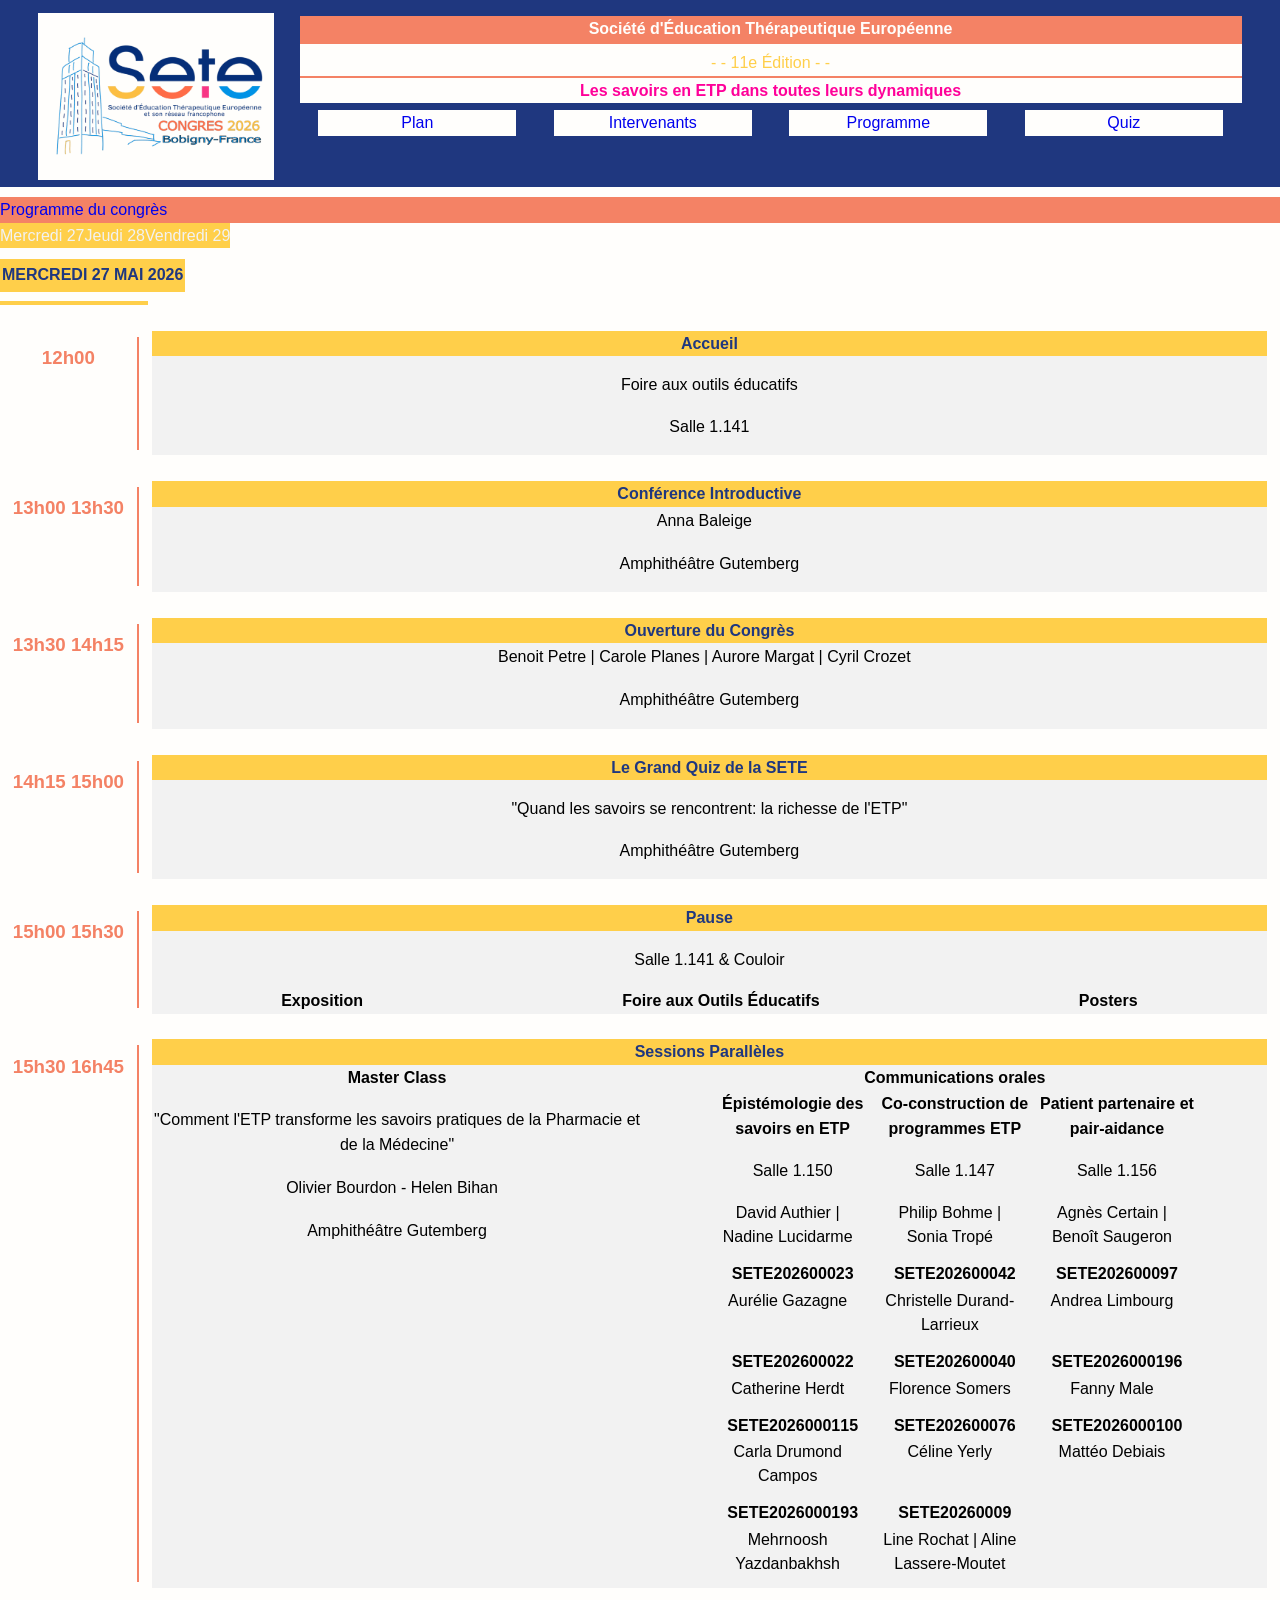
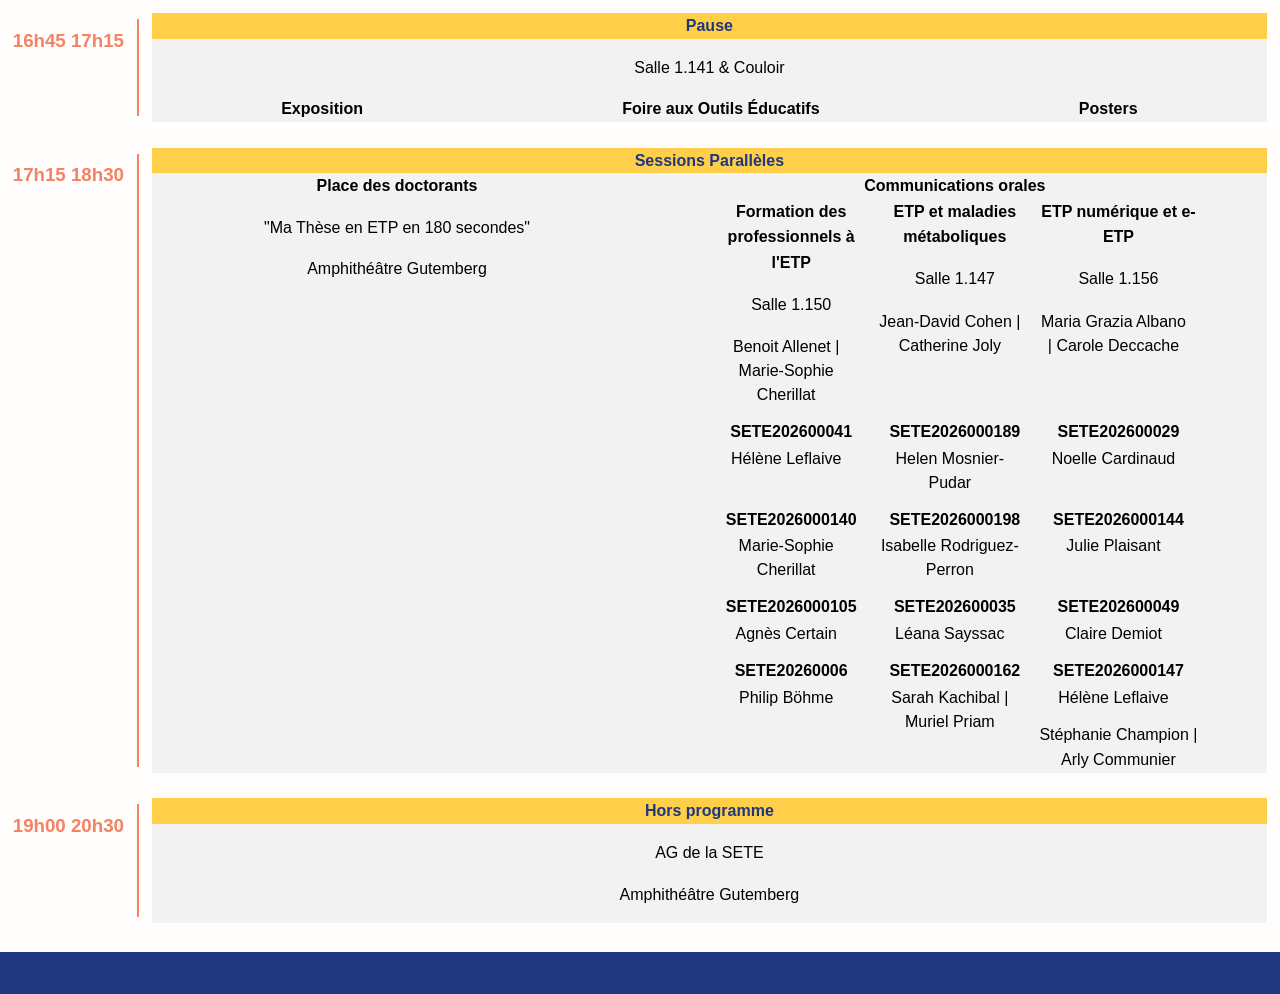
<file: index.html>
<!DOCTYPE html>
<html lang="fr">

	<head>
		<meta charset="utf-8">
		<meta name="viewport" content="width=device-width, initial-scale=1.0">
		<link rel="stylesheet" href="seteTemplate.css"/>
		<link rel="stylesheet" href="https://cdnjs.cloudflare.com/ajax/libs/font-awesome/4.7.0/css/font-awesome.min.css">
		
		<title>Programme Congrès SETE 2026</title>
	</head>
	
	<body>
		<div class="pageSETE">
	
			<div class="headerOutter">
				<header class="header">
					<div class="headerInner">
					
						<div class="dynamicHeader">
						
							<div class="desktopHeader">
				
								<div class="logoSETE">
									<img class="imgSETE" src="images/LogoSETE26V4.png" alt="Logo de la SETE" />
								</div>
					
								<div class="menuSETE">
								
									<div class="titleSETE">
										<p class="titleSETE-text">
											<b>
												Société d'Éducation Thérapeutique Européenne
											</b>
											
											<p class="edition">
												- - 11e Édition - -
											</p>
											
											<div class="themeSETE">
												<b>
													Les savoirs en ETP dans toutes leurs dynamiques
												</b>
											</div>
										</p>
									</div>
									
									<ul class="tabsSETE">
										
										<li class="seteTab">
											<a href="pdfs/plan.pdf">
												Plan
											</a>
										</li>
											
										<li class="seteTab" onclick="openTab('Intervenants')">
											<a href="#feat">
												Intervenants
											</a>
										</li>
											
										<li class="seteTab" onclick="openTab('Programme')">
											<a href="#schedule">
												Programme
											</a>
										</li>
											
										<li class="seteTab" onclick="openTab('Quiz')">
											<a href="#quiz">
												Quiz
											</a>
										</li>
										
									</ul>
								</div>
						
							</div>
							
							<!-- Mobile Header -->
							
							<div class="mobileHeader">
							
							
								<div class="siteMobile">
								
									<div class="titleSETE-Mobile">
								
										<div class="logoSETE-Mobile">
											<img class="imgSETE-Mobile" src="images/LogoSETE26V4.png" alt="Logo de la SETE" />
										</div>

										<div class="titleSETE-textMobile">
											<b class="SETE-Mobile">
												Société d'Éducation Thérapeutique Européenne
											</b>
											<p class="edition-Mobile">
												- - 11e Édition - -
											</p>
										</div>
									
									</div>
								
									<div class="themeSETE-Mobile">
										<b>
										Les savoirs en ETP dans toutes leurs dynamiques
										</b>
									</div>
								
								</div>
				
								
								
								<div class="topNav">
								
								
									
									<a href="javascript:void(0);" class="icon" onclick="openTabMobile()">
										<i class="fa fa-bars">
										</i>
									</a>
									
									<ul id="mobileTabs" class="tabsSETE-Mobile">

										<li class="mobileMenu-Content">
											<a href="pdfs/plan.pdf">
												Plan
											</a>
										</li>
										
										<li class="mobileMenu-Content" onclick="openTab('Intervenants')">
											<a href="#feat">
												Intervenants
											</a>
										</li>
										
										<li class="mobileMenu-Content" onclick="openTab('Programme')">
											<a href="#schedule" class="active">
												Programme
											</a>
										</li>
										
										<li class="mobileMenu-Content" onclick="openTab('Quiz')">
											<a href="#quiz">
												Quiz
											</a>
										</li>
									
										
									</ul>
									
									
								</div>
								
								
									
									
								
						
							</div> 
							
							<!--  -->
						</div>
					</div>
				</header>
			</div>
		
			<div class="mainOutter">
				<div class="main">
					<div class="mainInner">
						<!-- Intervenants -->
						<div id="Intervenants" class="tab" style="display: none">
						
						<!-- Note: Inconsistence concernant la position des noms -->
							<!--<table>
							
							<tr>
								<th>
									Carole Planes
								</th>
								
								<td>
									carole.planes@aphp.fr
								</td>
								
								<td>
									Directrice UFR SMBH
								</td>
							</tr>
							
							<tr>
								<th>
									Anna Baleige
								</th>
								
								<td>
									baleige.a@gmail.com
								</td>
								
								<td>
									Médecin psychiatre, sexologue, docteur en santé publique, Doctorante LEPS UR3412, Chaire Engagement des Patients
								</td>
							</tr>
							
							<tr>
								<th>
									Bourdon Olivier
								</th>
								
								<td>
									olivier.bourdon@aphp.fr
								</td>
								
								<td>
									PU-PH Pharmacie AP-HP
								</td>
							</tr>
							
							<tr>
								<th>
									Helen Bihan
								</th>
								
								<td>
									helene.bihan@aphp.fr
								</td>
								
								<td>
									PU-PH Endocrinologie AP-HP
								</td>
							</tr>
							
							<tr>
								<th>
									Las Vergnas Olivier
								</th>
								
								<td>
									olivier.lasvergnas@parisnanterre.fr
								</td>
								
								<td>
									<ul>
										<li>
											Prof émérite ApForD-Cref Université Paris Nanterre
										</li>
									
										<li>
											Associé Trigone-Cirel Université de LIlle 
										</li>
									
										<li>
											Animateur Communauté CoReS
										</li>
									</ul>
								</td>
							</tr>
							
							<tr>
								<th>
									Sébastien Colson
								</th>
								
								<td>
									sebastien.colson@univ-amu.fr
								</td>
								
								<td>
									Professeur des Universités en Sciences Infirmières, Directeur de l'Ecole des sciences infirmières, UR3279-CEReSS, Faculté SMPM, Aix-Marseille Université Président de la section 92 sciences infirmières du CNU
								</td>
							</tr>
							
							<tr>
								<th>
									Antonacci Tomaso
								</th>
								
								<td>
									tomaso.antonacci@gmail.com
								</td>
								
								<td>
								
								</td>
							</tr>
							
							<tr>
								<th>
									Grandjean Nathalie
								</th>
								
								<td>
									nathalie.grandjean@uclouvain.be
								</td>
								
								<td>
									Dr. Nathalie Grandjean,  UCLouvain, Belgique
								</td>
							</tr>
							
							<tr>
								<th>
									Cohen Jean David
								</th>
								
								<td>
									jd-cohen@chu-montpellier.fr
								</td>
								
								<td>
								Rhumatologue au CHU de Montpellier :SETE
								</td>
							</tr>
							
							<tr>
								<th>
									Olivia Gross
								</th>
								
								<td>
									olivia.gross@univ-paris13.fr
								</td>
								
								<td>
									MCF-HDR 70e directrice adjointe LEPS
								</td>
							</tr>
							
							</table>-->
							
							<div class="communicationsOrales">
							
							<span class="orale">
								<div class="intervenantsNoms">
									Carole Planes
								</div>
							</span>
								
							<span class="orale">
								<div class="intervenantsEmail">
									carole.planes@aphp.fr
								</div>
							</span>
								
							<span class="orale">
								<div class="intervenantsProfession">
									Directrice UFR SMBH
								</div>
							</span>
							
							<span class="orale">
								<div class="intervenantsNoms">
									Anna Baleige
								</div>
							</span>
								
							<span class="orale">
								<div class="intervenantsEmail">
									baleige.a@gmail.com
								</div>
							</span>
								
							<span class="orale">
								<div class="intervenantsProfession">
									Médecin psychiatre, sexologue, docteur en santé publique, Doctorante LEPS UR3412, Chaire Engagement des Patients
								</div>
							</span>
							
							<span class="orale">
								<div class="intervenantsNoms">
									Olivier Bourdon
								</div>
							</span>
								
							<span class="orale">
								<div class="intervenantsEmail">
									olivier.bourdon@aphp.fr
								</div>
							</span>
								
							<span class="orale">
								<div class="intervenantsProfession">
									PU-PH Pharmacie AP-HP
								</div>
							</span>
							
							<span class="orale">
								<div class="intervenantsNoms">
									Helen Bihan
								</div>
							</span>
								
							<span class="orale">
								<div class="intervenantsEmail">
									helene.bihan@aphp.fr
								</div>
							</span>
								
							<span class="orale">
								<div class="intervenantsProfession">
									PU-PH Endocrinologie AP-HP
								</div>
							</span>
							
							<span class="orale">
								<div class="intervenantsNoms">
									Olivier Las Vergnas
								</div>
							</span>
								
							<span class="orale">
								<div class="intervenantsEmail">
									olivier.lasvergnas@parisnanterre.fr
								</div>
							</span>
								
							<span class="orale">
								<div class="intervenantsProfession">
									<ul>
										<li>
											Prof émérite ApForD-Cref Université Paris Nanterre
										</li>
									
										<li>
											Associé Trigone-Cirel Université de LIlle 
										</li>
									
										<li>
											Animateur Communauté CoReS
										</li>
									</ul>
								</div>
							</span>
							
							<span class="orale">
								<div class="intervenantsNoms">
									Sébastien Colson
								</div>
							</span>
								
							<span class="orale">
								<div class="intervenantsEmail">
									sebastien.colson@univ-amu.fr
								</div>
							</span>
								
							<span class="orale">
								<div class="intervenantsProfession">
									Professeur des Universités en Sciences Infirmières, Directeur de l'Ecole des sciences infirmières, UR3279-CEReSS, Faculté SMPM, Aix-Marseille Université Président de la section 92 sciences infirmières du CNU
								</div>
							</span>
							
							<span class="orale">
								<div class="intervenantsNoms">
									Antonacci Tomaso
								</div>
							</span>
								
							<span class="orale">
								<div class="intervenantsEmail">
									tomaso.antonacci@gmail.com
								</div>
							</span>
								
							<span class="orale">
								<div class="intervenantsProfession">
								
								</div>
							</span>
							
							<span class="orale">
								<div class="intervenantsNoms">
									Nathalie Grandjean
								</div>
							</span>
								
							<span class="orale">
								<div class="intervenantsEmail">
									nathalie.grandjean@uclouvain.be
								</div>
							</span>
								
							<span class="orale">
								<div class="intervenantsProfession">
									Dr. Nathalie Grandjean,  UCLouvain, Belgique
								</div>
							</span>
							
							<span class="orale">
								<div class="intervenantsNoms">
									Jean David Cohen
								</div>
							</span>
								
							<span class="orale">
								<div class="intervenantsEmail">
									jd-cohen@chu-montpellier.fr
								</div>
							</span>
								
							<span class="orale">
								<div class="intervenantsProfession">
								Rhumatologue au CHU de Montpellier :SETE
								</div>
							</span>
							
							<span class="orale">
								<div class="intervenantsNoms">
									Olivia Gross
								</div>
							</span>
								
							<span class="orale">
								<div class="intervenantsEmail">
									olivia.gross@univ-paris13.fr
								</div>
							</span>
								
							<span class="orale">
								<div class="intervenantsProfession">
									MCF-HDR 70e directrice adjointe LEPS
								</div>
							</span>
							
							</div>
						
						</div>
				
						<!-- PROGRAMME -->
						<div id="Programme" class="tab">
						
							<div class="programmeHeader">
						
								<div class="pdfProgram">
									<a href="pdfs/programme.pdf"> Programme du congrès </a>
								</div>
								
								<div class="menuProgramme">
									<ul class="menuProgramme-nav">
										
										<li>
										<a href="#wednesday" class="pageProgramme" onclick="openDay('mercredi')">
											Mercredi 27
										</a>
										</li>
										
										<li>
										<a href="#thursday" class="pageProgramme" onclick="openDay('jeudi')">
											Jeudi 28
										</a>
										</li>
										
										<li>
										<a href="#friday" class="pageProgramme" onclick="openDay('vendredi')">
											Vendredi 29
										</a>
										</li>
							
									</ul>
			
								</div>
							
							</div>
						
							<div id="mercredi" class="day">
							
		
								<h1 class="date">
									<div class="conventionDate">
										Mercredi 27 Mai 2026
									</div>
								</h1>
								
								<!-- On mobile, adjust the width of content within schedules -->
								<div class="schedule">
								
									<h3 class="horaires">
										12h00
									</h3>
									
									<div class="session">
										
										<div class="titreSujet">
											<b>
												Accueil
											</b>
										</div>
						
										<p class="details">
											Foire aux outils éducatifs
										</p>
										
										<p class="salle">
											Salle 1.141
										</p>
									</div>
								</div>

								<div class="schedule">
								
									<h3 class="horaires">
										13h00 13h30
									</h3>
									
									<div class="session">
										<div class="titreSujet">
											<b>
												Conférence Introductive
											</b>
										</div>
						
										<p class="intervenants">
											Anna Baleige
										</p>
										
										<p class="salle">
											Amphithéâtre Gutemberg
										</p>
									</div>
								</div>
								
								<div class="schedule">
								
									<h3 class="horaires">
										13h30 14h15
									</h3>
									
									<div class="session">
										<div class="titreSujet">
											<b>
												Ouverture du Congrès
											</b>
										</div>
						
										<p class="intervenants">
											Benoit Petre | Carole Planes | Aurore Margat | Cyril Crozet
										</p>
										
										<p class="salle">
											Amphithéâtre Gutemberg
										</p>
									</div>
								</div>
								
								<div class="schedule">
								
									<h3 class="horaires">
										14h15 15h00
									</h3>
									
									<div class="session">
										<div class="titreSujet">
											<b>
												Le Grand Quiz de la SETE
											</b>
										</div>
						
										<p class="sujet">
											"Quand les savoirs se rencontrent: la richesse de l'ETP"
										</p>
										
										<p class="salle">
											Amphithéâtre Gutemberg
										</p>
									</div>
								</div>
								
								<div class="schedule">
								
									<h3 class="horaires">
										15h00 15h30
									</h3>
									
									<div class="session">
										<div class="titreSujet">
											<b>
												Pause
											</b>
										</div>
										
										<p class="salle">
											Salle 1.141 & Couloir
										</p>
						
										<div class="communicationsOrales">
											<span class="orale">
												<div>
													<b>
														Exposition
													</b>
												</div>
											</span>
											
											<span class="orale">
												<div>
													<b>
														Foire aux Outils Éducatifs
													</b>
												</div>
											</span>
											
											<span class="orale">
												<div>
													<b>
														Posters
													</b>
												</div>
											</span>
										</div>
									</div>
								</div>
								
								<div class="schedule">
								
									<h3 class="horaires">
										15h30 16h45
									</h3>
									
									<div class="session">
										<div class="titreSujet">
											<b>
												Sessions Parallèles
											</b>
										</div>
						
										<div class="sessionJumelles">					
											<span class="jumeau">
												<div>
													<b>
														Master Class
													</b>
												
													<p class="sujet">
														"Comment l'ETP transforme les savoirs pratiques de la Pharmacie et de la Médecine"
													</p>
													
													<p class="intervenants">
														Olivier Bourdon - Helen Bihan
													</p>
													
													<p class="salle">
														Amphithéâtre Gutemberg
													</p>
												</div>
											</span>
											
											<span class="jumeau">
												<b>	Communications orales </b>
												
												<div class="communicationsOrales">
													<span class="orale">
														<div>
															<b>
																Épistémologie des savoirs en ETP
															</b>
															
															<p class="salle">
																Salle 1.150
															</p>
															
															<p class="intervenants">
																David Authier | Nadine Lucidarme
															</p>
														</div>
													</span>
													
													<span class="orale">
														<div>
															<b>
																Co-construction de programmes ETP
															</b>
															
															<p class="salle">
																Salle 1.147
															</p>
															
															<p class="intervenants">
																Philip Bohme | Sonia Tropé
															</p>
														</div>
													</span>
													
													<span class="orale">
														<div>
															<b>
																Patient partenaire et pair-aidance
															</b>
															
															<p class="salle">
																Salle 1.156
															</p>
															
															<p class="intervenants">
																Agnès Certain | Benoît Saugeron
															</p>
														</div>
													</span>
													
													<span class="orale">
														<div>
															<b>
																SETE202600023
															</b>
															
															<p class="intervenants">
																Aurélie Gazagne
															</p>
														</div>
													</span>
													
													<span class="orale">
														<div>
															<b>
																SETE202600042
															</b>
															
															<p class="intervenants">
																Christelle Durand-Larrieux
															</p>
														</div>
													</span>
													
													<span class="orale">
														<div>
															<b>
																SETE202600097
															</b>
															
															<p class="intervenants">
																Andrea Limbourg
															</p>
														</div>
													</span>
													
													<span class="orale">
														<div>
															<b>
																SETE202600022
															</b>
															
															<p class="intervenants">
																Catherine Herdt
															</p>
														</div>
													</span>
													
													<span class="orale">
														<div>
															<b>
																SETE202600040
															</b>
															
															<p class="intervenants">
																Florence Somers
															</p>
														</div>
													</span>
													
													<span class="orale">
														<div>
															<b>
																SETE2026000196
															</b>
															
															<p class="intervenants">
																Fanny Male
															</p>
														</div>
													</span>
													
													<span class="orale">
														<div>
															<b>
																SETE2026000115
															</b>
															
															<p class="intervenants">
																Carla Drumond Campos
															</p>
														</div>
													</span>
													
													<span class="orale">
														<div>
															<b>
																SETE202600076
															</b>
															
															<p class="intervenants">
																Céline Yerly
															</p>
														</div>
													</span>
													
													<span class="orale">
														<div>
															<b>
																SETE2026000100
															</b>
															
															<p class="intervenants">
																Mattéo Debiais
															</p>
														</div>
													</span>
													
													<span class="orale">
														<div>
															<b>
																SETE2026000193
															</b>
															
															<p class="intervenants">
																Mehrnoosh Yazdanbakhsh
															</p>
														</div>
													</span>
													
													<span class="orale">
														<div>
															<b>
																SETE20260009
															</b>
															
															<p class="intervenants">
																Line Rochat | Aline Lassere-Moutet
															</p>
														</div>
														
														
													</span>
													
													<span class="orale">
														<div>
															<b>
																
															</b>
														</div>
													</span>
												</div>
												
											</span>
										</div>
									</div>
								</div>

								<div class="schedule">
								
									<h3 class="horaires">
										16h45 17h15
									</h3>
									
									<div class="session">
										<div class="titreSujet">
											<b>
												Pause
											</b>
										</div>
										
										<p class="salle">
											Salle 1.141 & Couloir
										</p>
						
										<div class="communicationsOrales">
											<span class="orale">
												<div>
													<b>
														Exposition
													</b>
												</div>
											</span>
											
											<span class="orale">
												<div>
													<b>
														Foire aux Outils Éducatifs
													</b>
												</div>
											</span>
											
											<span class="orale">
												<div>
													<b>
														Posters
													</b>
												</div>
											</span>
										</div>
									
									</div>
								</div>

								<div class="schedule">
								
									<h3 class="horaires">
										17h15 18h30
									</h3>
									
									<div class="session">
										<div class="titreSujet">
											<b>
												Sessions Parallèles
											</b>
										</div>
						
										<div class="sessionJumelles">					
											<span class="jumeau">
												<div>
													<b>
														Place des doctorants
													</b>
												
													<p class="sujet">
														"Ma Thèse en ETP en 180 secondes"
													</p>
													
													
													<p class="salle">
														Amphithéâtre Gutemberg
													</p>
												</div>
											</span>
											
											<span class="jumeau">
												<b>	Communications orales </b>
												
												<div class="communicationsOrales">
													<span class="orale">
														<div>
															<b>
																Formation des professionnels à l'ETP
															</b>
															
															<p class="salle">
																Salle 1.150
															</p>
															
															<p class="intervenants">
																Benoit Allenet | Marie-Sophie Cherillat
															</p>
														</div>
													</span>
													
													<span class="orale">
														<div>
															<b>
																ETP et maladies métaboliques 
															</b>
															
															<p class="salle">
																Salle 1.147
															</p>
															
															<p class="intervenants">
																Jean-David Cohen | Catherine Joly
															</p>
														</div>
													</span>
													
													<span class="orale">
														<div>
															<b>
																ETP numérique et e-ETP
															</b>
															
															<p class="salle">
																Salle 1.156
															</p>
															
															<p class="intervenants">
																Maria Grazia Albano | Carole Deccache
															</p>
														</div>
													</span>
													
													<span class="orale">
														<div>
															<b>
																SETE202600041
															</b>
															
															<p class="intervenants">
																Hélène Leflaive
															</p>
														</div>
													</span>
													
													<span class="orale">
														<div>
															<b>
																SETE2026000189
															</b>
															
															<p class="intervenants">
																Helen Mosnier-Pudar
															</p>
														</div>
													</span>
													
													<span class="orale">
														<div>
															<b>
																SETE202600029
															</b>
															
															<p class="intervenants">
																Noelle Cardinaud
															</p>
														</div>
													</span>
													
													<span class="orale">
														<div>
															<b>
																SETE2026000140
															</b>
															
															<p class="intervenants">
																Marie-Sophie Cherillat
															</p>
														</div>
													</span>
													
													<span class="orale">
														<div>
															<b>
																SETE2026000198
															</b>
															
															<p class="intervenants">
																Isabelle Rodriguez-Perron
															</p>
														</div>
													</span>
													
													<span class="orale">
														<div>
															<b>
																SETE2026000144
															</b>
															
															<p class="intervenants">
																Julie Plaisant
															</p>
														</div>
													</span>
													
													<span class="orale">
														<div>
															<b>
																SETE2026000105
															</b>
															
															<p class="intervenants">
																Agnès Certain
															</p>
														</div>
													</span>
													
													<span class="orale">
														<div>
															<b>
																SETE202600035
															</b>
															
															<p class="intervenants">
																Léana Sayssac
															</p>
														</div>
													</span>
													
													<span class="orale">
														<div>
															<b>
																SETE202600049
															</b>
															
															<p class="intervenants">
																Claire Demiot
															</p>
														</div>
													</span>
													
													<span class="orale">
														<div>
															<b>
																SETE20260006
															</b>
															
															<p class="intervenants">
																Philip Böhme
															</p>
														</div>
													</span>
													
													<span class="orale">
														<div>
															<b>
																SETE2026000162
															</b>
															
															<p class="intervenants">
																Sarah Kachibal | Muriel Priam
															</p>
														</div>
													</span>
													
													<span class="orale">
														<div>
															<b>
																SETE2026000147
															</b>
															
															<p class="intervenants">
																Hélène Leflaive
															</p>Stéphanie Champion | Arly Communier
														</div>
													</span>
												</div>
												
											</span>
										</div>
									</div>
								</div>

								<div class="schedule">
								
									<h3 class="horaires">
										19h00 20h30
									</h3>
									
									<div class="session">
										<div class="titreSujet">
											<b>
												Hors programme
											</b>
										</div>
										
										<p>
											AG de la SETE
										</p>
										
										<p class="salle">
											Amphithéâtre Gutemberg
										</p>
										
									</div>
								</div>
		

							</div>
	
							<div id="jeudi" class="day" style="display: none">
							
								<h1 class="date">
									<div class="conventionDate">
										Jeudi 28 Mai 2026
									</div>
								</h1>
								
								<div class="schedule">
								
									<h3 class="horaires">
										08h30
									</h3>
									
									<div class="session">
										<div class="titreSujet">
											<b>
												Accueil
											</b>
										</div>
										
										<p class="salle">
											Salle 1.141 & Couloir
										</p>
						
										<div class="communicationsOrales">
											<span class="orale">
												<div>
													<b>
														Exposition
													</b>
												</div>
											</span>
											
											<span class="orale">
												<div>
													<b>
														Foire aux Outils Éducatifs
													</b>
												</div>
											</span>
											
											<span class="orale">
												<div>
													<b>
														Posters
													</b>
												</div>
											</span>
										</div>
									</div>
								</div>
								
								<div class="schedule">
								
									<h3 class="horaires">
										9h00 10h15
									</h3>
									
									<div class="session">
									
										<div class="titreSujet">
											<b>
												Sessions Parallèles
											</b>
										</div>
									
									<div class="sessionJumelles">
									
										<span class="jumeau">
										
										<div>
											<b>
												Rencontre Flash avec des Experts
											</b>
										</div>
										<p class="salle">
											Salle 1.150
										</p>
										
										<div class="communicationsOrales">
											<span class="orale">
												<div>
													<p class="intervenants">
														Pauline Carrara-Chauvin | Catherine Joly
													</p>
													
													<h4>
														 Retour d’expériences sur l’enseignement de l’ETP en partenariat avec des patients :
														 <p>
															Un éventail de possibilités
														</p>
													</h4>
												</div>
											</span>
											
											<span class="orale">
												<div>
													<p class="intervenants">
														Benoit Saugeron
													</p>
													
													<h4>
														Être coordinateur en ETP : 
														<p>
															Défis, tensions et leviers d’action
														</p>
													</h4>
												</div>
											</span>
											
											<span class="orale">
												<div>
													<p class="intervenants">
														Philip Böhme
													</p>
													
													<h4>
														 ETP et approche Responsabilité Populationnelle :
														 <p>
															Questionnement qui recouvre le lien ville-hôpital et celui de l’ETP « territoriale » et des soins primaires
														</p>
													</h4>
												</div>
											</span>
											
											<span class="orale">
												<div>
													<p class="intervenants">
														Lucie Cabrejo
													</p>
													
													<h4>
														ETP pour les soignants :
														<p>
															Comment l’ETP (ses thématiques transversales, ses outils, ses techniques d’animation, ses méthodes pédagogiques) sont profitables aussi directement pour la santé et les problématiques des professionnels de santé
														</p>
													</h4>
												</div>
											</span>
											
											<span class="orale">
												<div>
													<p class="intervenants">
														Aurelié Gazagne
													</p>
													
													<h4>
														Développement de programme en lien ville-hôpital
													</h4>
												</div>
											</span>
											
											<span class="orale">
												<div>
													<p class="intervenants">
														Magali Salles
													</p>
													
													<h4>
														Partage d’expérience sur l’ETP auprès des enfants
													</h4>
												</div>
											</span>
											
											<span class="orale">
												<div>
													<p class="intervenants">
														Marie-Sophie Cherillat | Jean-François d’Ivernois
													</p>
													
													<h4>
														 Publication scientifique :
														<p>
															Motiver les personnes à la publication de leurs travaux avec l’identification de ressources disponibles dans leur environnement
														</p>
													</h4>
												</div>
											</span>
											
											<span class="orale">
												<div>
													<p class="intervenants">
														Maria Grazia
													</p>
													
													<h4>
														 ETP en sortie d’hospitalisation (ETP sh)
													</h4>
												</div>
											</span>
											
											<span class="orale">
												<div>
													<p class="intervenants">
														Anouk Betton
													</p>
													
													<h4>
														 Effet de halo
													</h4>
												</div>
											</span>
											
											<span class="orale">
												<div>
													<p class="intervenants">
														Carole Deccache
													</p>
													
													<h4>
														 Compétences sociales VS facteurs psychosociaux : opérationnalisation et applications !
													</h4>
												</div>
											</span>
											
											<span class="orale">
												<div>
													<p class="intervenants">
														Florence Somers
													</p>
													
													<h4>
														 Un partenariat en 3D pour innover en ETP :
														 <p>
															Croiser les expériences patients/professionnels de santé/soignants éducateurs
														</p>
													</h4>
												</div>
											</span>
											
											<span class="orale">
												<div>
													<p class="intervenants">
														Josephine Thomas d'Hoste | Hubert Martin 
													</p>
													
													<h4>
														Comment sensibiliser les élus pour promouvoir la coordination de proximité de programmes adaptés à la population locale
													</h4>
												</div>
											</span>
											
											<span class="orale">
												<div>
													<p class="intervenants">
														<p> Florence Bourguet | Emilie Pompignac | Sandra Capou (UTTEP19) </p>
														<p> Agnès Certain (ResUTEP) </p>
													</p>
													
													<h4>
														De l’UTTEP à ResUTEP
													</h4>
												</div>
											</span>
										</div>
										</span>
										
										<span class="jumeau">
											<div>
												<b>
													Atelier d’expérimentation de la Rythmique Jaques-Dalcroze. Musique et danse, liens avec l’ETP
												</b>
												
												<p class="salle">
													Foyer des étudiants
													<div class="disclaimer">
														(places limitées)
													</div>
												</p>
												
												<p class="intervenants">
													Anne-Marix Chatoux | Frédéric Sittarame
												</p>
											</div>
										</span>
									
									</div>
									</div>
								</div>
								
								<div class="schedule">
								
									<h3 class="horaires">
										10h15 10h45
									</h3>
									
									<div class="session">
										<div class="titreSujet">
											<b>
												Pause
											</b>
										</div>
										
										<p class="salle">
											Salle 1.141 & Couloir
										</p>
						
										<div class="communicationsOrales">
											<span class="orale">
												<div>
													<b>
														Exposition
													</b>
												</div>
											</span>
											
											<span class="orale">
												<div>
													<b>
														Foire aux Outils Éducatifs
													</b>
												</div>
											</span>
											
											<span class="orale">
												<div>
													<b>
														Posters
													</b>
												</div>
											</span>
										</div>
									</div>
								</div>
								
								<div class="schedule">
								
									<h3 class="horaires">
										10h45 12h00
									</h3>
									
									<div class="session">
										<div class="titreSujet">
											<b>
												Sessions Parallèles
											</b>
										</div>
						
										<div class="sessionJumelles">					
											<span class="jumeau">
												<div>
													<b>
														Rencontre
													</b>
												
													<p class="sujet">
														"Approches expérientielles en santé" et sur le passage "De la reconnaissance des savoirs expérientiels des personnes concernées par des troubles de santé à la prise en considération de leur réflexivité" et les recherches en cours au sein de la communauté informelle de recherche CoReS (Coopérations réflexives en Santé, http://cores.hypotheses.or)
													</p>
													<!-- Associated Link is Not Functional -->
													
													<p class="intervenants">
														Olivier Las Vergnas
													</p>
													
													<p class="salle">
														Amphithéâtre Gutemberg
													</p>
												</div>
											</span>
											
											<span class="jumeau">
												<b>	Communications orales </b>
												
												<div class="communicationsOrales">
													<span class="orale">
														<div>
															<b>
																ETP en santé mentale
															</b>
															
															<p class="salle">
																Salle 1.150
															</p>
															
															<p class="intervenants">
																Anne-Catherine Dubois | Agnès Certain
															</p>
														</div>
													</span>
													
													<span class="orale">
														<div>
															<b>
																ETP pédiatrique
															</b>
															
															<p class="salle">
																Salle 1.147
															</p>
															
															<p class="intervenants">
																 David Authier | Marie-Sophie Cherillat
															</p>
														</div>
													</span>
													
													<span class="orale">
														<div>
															<b>
																 Littératie en santé
															</b>
															
															<p class="salle">
																Salle 1.156
															</p>
															
															<p class="intervenants">
																Aurélie Gazagne | Jean-David Cohen
															</p>
														</div>
													</span>
													
													<span class="orale">
														<div>
															<b>
																SETE202600045
															</b>
															
															<p class="intervenants">
																Adrien Paris
															</p>
															
															<h4>
																Implémentation hospitalière d’un programme d’éducation thérapeutique : CAP-TH (Comprendre, Apprendre et Prévenir les Troubles de l’Humeur) au sein de l’Unité Humeur & Anxiété des Hôpitaux Universitaires de Genève (HUG)
															</h4>
														</div>
													</span>
													
													<span class="orale">
														<div>
															<b>
																SETE202600060
															</b>
															
															<p class="intervenants">
																Laurence Debroye-Mathieu
															</p>
															
															<h4>
																 Co-construction d'un programme ETP à domicile pour enfants avec DT1
															</h4>
														</div>
													</span>
													
													<span class="orale">
														<div>
															<b>
																SETE2026000157
															</b>
															
															<p class="intervenants">
																Nicolas Buge
															</p>
															
															<h4>
																Structuration des interventions en littératie en santé en soins primaires : cartographie typologique et analyse des données probantes
															</h4>
														</div>
													</span>
													
													<span class="orale">
														<div>
															<b>
																SETE2026000176
															</b>
															
															<p class="intervenants">
																Eirini Rari
															</p>
															
															<h4>
																Agir pour les patients présentant un trouble psychotique :
																<p>
																	Analyse des effets d’un programme d’éducation thérapeutique dédié à la prévention et à la gestion de la rechute
																</p>
															</h4>
														</div>
													</span>
													
													<span class="orale">
														<div>
															<b>
																SETE2026000107
															</b>
															
															<p class="intervenants">
																Blandine Schoepfer
															</p>
															
															<h4>
																Le Diabète fait sa rentrée ! Évaluer les connaissances en diabète de type 1 chez l’enfant :
																	<p>
																		Entre exigences de l’éducation thérapeutique et absence de repères d’acquisition selon l’âge
																	</p>
															</h4>
														</div>
													</span>
													
													<span class="orale">
														<div>
															<b>
																SETE202600096
															</b>
															
															<p class="intervenants">
																Anouck Betton
															</p>
															
															<h4>
																Effet de halo et partage des savoirs en promotion de la santé :
																	<p>
																		L’expérience de l’académie populaire de la santé en Seine-Saint-Denis
																	</p>
															</h4>
														</div>
													</span>
													
													<span class="orale">
														<div>
															<b>
																SETE202600061
															</b>
															
															<p class="intervenants">
																Alice Le Divenach | Peggy Caclin
															</p>
															
															<h4>
																Recommandations régionales 2025 pour l’éducation thérapeutique du patient en addictologie :
																<p>
																	Articuler savoirs expérientiels, professionnels et institutionnels pour des parcours pérennes
																</p>
															</h4>
														</div>
													</span>
													
													<span class="orale">
														<div>
															<b>
																SETE2026000119
															</b>
															
															<p class="intervenants">
																David-Romain Bertholon
															</p>
															
															<h4>
																Premier programme d’ETP porté par une association de patients et à destination des parents réalisant les soins d’enfants souffrant d’anomalies chromosomiques rares et de troubles du développement physique et/ou cognitif :
																<p>
																	Le programme SUPRA (Super Parents Rares) 100% en distanciel
																</p>
															</h4>
														</div>
													</span>
													
													<span class="orale">
														<div>
															<b>
																SETE2026000164
															</b>
															
															<p class="intervenants">
																Margaux Sittarame | Anne Grobet
															</p>
															
															<h4>
																Pompit’up :
																	<p>
																		Apprendre à sauver des vies comme médiation à l’apprentissage du français et à la promotion de la santé cardiovasculaire chez un public migrant
																	</p>
															</h4>
														</div>
													</span>
													
													<span class="orale">
														<div>
															<b>
																SETE2026000141
															</b>
															
															<p class="intervenants">
																Sophie Pernot
															</p>
															
															<h4>
																Conception d’un diagnostic éducatif en ETP par l’apport des modèles de psychologie de la santé :
																<p>
																	Une application auprès d’une personne atteinte de schizophrénie
																</p>
															</h4>
														</div>
													</span>
													
													<span class="orale">
														<div>
															<b>
																SETE202600018
															</b>
															
															<p class="intervenants">
																Hélène Le Goff
															</p>
															
															<h4>
																Développer les compétences d’auto-soin en santé bucco-dentaire chez l’enfant atteint d’épidermolyse bulleuse héréditaire :
																<p>
																	Une démarche d’éducation thérapeutique co-construite
																</p>
															</h4>
														</div>
													</span>
													
													<span class="orale">
														<div>
															<b>
																SETE2026000114
															</b>
															
															<p class="intervenants">
																Ashveni Convence | Yves Ferrarini
															</p>
															
															<h4>
																Des savoirs expérientiels individuels à la conception d’un outil d’information à visée thérapeutique pour les personnes vivant avec le VIH (PVVIH)
															</h4>
														</div>
													</span>
												</div>
												
											</span>
										</div>
									</div>
								</div>
								
								<div class="schedule">
								
									<h3 class="horaires">
										12h05 12h30
									</h3>
									
									<div class="session">
										<div class="titreSujet">
											<b>
												Posters Tours
											</b>
										</div>
									</div>
								</div>
								
								<div class="schedule">
								
									<h3 class="horaires">
										12h30 14h30
									</h3>
									
									<div class="session">
										<div class="sessionJumelles">					
											<span class="jumeau">
												<div class="titreSujet">
													<b>
														Pause Déjeuner
													</b>
												</div>
											</span>
											
											<span class="jumeau">
												<div class="uniqueSchedule">
												
													<div class="schedule">
													<h3 class="horaires">
														12h30 13h30
													</h3>
													
													<div class="session">
														<div class="titreSujet">
															<b>
																Conférence de presse
															</b>
															
															<b class="disclaimer">
																Réservé à la presse
															</b>
														</div>
													</div>
													</div>
													
													<div class="schedule">
													<h3 class="horaires">
														13h30 14h30
													</h3>
													
														<div class="session">
														
															<div class="titreSujet">
																<b>
																	Symposia au choix
																</b>
															</div>
															
															
															
															<div class="sessionQuadruple">					
																<span class="quadruple">
																	<div>
																		<b>
																			Symposium 1
																		</b>
																	</div>
																</span>
											
																<span class="quadruple">
																	<div>
																		<b>
																			Symposium 2
																		</b>
																	</div>
																</span>
																
																<span class="quadruple">
																	<div>
																		<b>
																			Symposium 3
																		</b>
																	</div>
																</span>
																
																<span class="quadruple">
																	<div>
																		<b>
																			La SETE invite
																		</b>
																	</div>
																</span>
															</div>
															
														
															<!-- <table>
															
																<tr>
																	<th>
																		Symposium 1
																	</th>
																	
																	<th>
																		Symposium 2
																	</th>
																	
																	<th>
																		Symposium 3
																	</th>
																	
																	<th>
																		La SETE invite
																	</th>
																</tr>
																
															
															</table> -->
														
														</div>
														
													</div>
												
												</div>
											</span>
										</div>
									</div>
								</div>
								
								<div class="schedule">
								
									<h3 class="horaires">
										14h35 15h50
									</h3>
									
									<div class="session">
										<div class="titreSujet">
											<b>
												Sessions Parallèles
											</b>
										</div>
						
										<div class="sessionJumelles">					
											<span class="jumeau">
												<div>
													<b>
														Master Class
													</b>
												
													<p class="sujet">
														"Sciences infirmières et savoir"
													</p>
													
													<p class="intervenants">
														Sebastien Colson
													</p>
													
													<p class="salle">
														Amphithéâtre Gutemberg
													</p>
												</div>
											</span>
											
											<span class="jumeau">
												<b>	Communications orales </b>
												
												<!--<div class="sessionTriple">
													<span class="triple">Expositions</span>
													<span class="triple">Foires aux Outils Éducatifs</span>
													<span class="triple">Posters</span>
												</div>-->
												
												<!-- <table>
													<tr>
														<th>
															ETP
														</th>
														
														<th>
															ETP
														</th>
														
														<th>
															ETP
														</th>
													</tr>
													
													<tr>
														<td>
															SETE
														</td>
														
														<td>
															SETE
														</td>
														
														<td>
															SETE
														</td>
													</tr>
													
													<tr>
														<td>
															SETE
														</td>
														
														<td>
															SETE
														</td>
														
														<td>
															SETE
														</td>
													</tr>
													
													<tr>
														<td>
															SETE
														</td>
														
														<td>
															SETE
														</td>
														
														<td>
															SETE
														</td>
													</tr>
													
													<tr>
														<td>
															SETE
														</td>
														
														<td>
															SETE
														</td>
														
														<td>
															SETE
														</td>
													</tr>
												</table> -->
												
												<div class="communicationsOrales">
													<span class="orale">
														<div>
															<b>
																ETP
															</b>
														</div>
													</span>
													
													<span class="orale">
														<div>
															<b>
																ETP
															</b>
														</div>
													</span>
													
													<span class="orale">
														<div>
															<b>
																ETP
															</b>
														</div>
													</span>
													
													<span class="orale">
														<div>
															<b>
																SETE
															</b>
														</div>
													</span>
													
													<span class="orale">
														<div>
															<b>
																SETE
															</b>
														</div>
													</span>
													
													<span class="orale">
														<div>
															<b>
																SETE
															</b>
														</div>
													</span>
													
													<span class="orale">
														<div>
															<b>
																SETE
															</b>
														</div>
													</span>
													
													<span class="orale">
														<div>
															<b>
																SETE
															</b>
														</div>
													</span>
													
													<span class="orale">
														<div>
															<b>
																SETE
															</b>
														</div>
													</span>
													
													<span class="orale">
														<div>
															<b>
																SETE
															</b>
														</div>
													</span>
													
													<span class="orale">
														<div>
															<b>
																SETE
															</b>
														</div>
													</span>
													
													<span class="orale">
														<div>
															<b>
																SETE
															</b>
														</div>
													</span>
													
													<span class="orale">
														<div>
															<b>
																SETE
															</b>
														</div>
													</span>
													
													<span class="orale">
														<div>
															<b>
																SETE
															</b>
														</div>
													</span>
													
													<span class="orale">
														<div>
															<b>
																SETE
															</b>
														</div>
													</span>
												</div>
												
												
											</span>
										</div>
									</div>
								</div>
								
								<div class="schedule">
								
									<h3 class="horaires">
										15h50 16h20
									</h3>
									
									<div class="session">
										<div class="titreSujet">
											<b>
												Pause
											</b>
										</div>
						
										<div class="communicationsOrales">
											<span class="orale">
												<div>
													<b>
														Exposition
													</b>
												</div>
											</span>
											
											<span class="orale">
												<div>
													<b>
														Foire aux Outils Éducatifs
													</b>
												</div>
											</span>
											
											<span class="orale">
												<div>
													<b>
														Posters
													</b>
												</div>
											</span>
										</div>
									</div>
								</div>
								
								<div class="schedule">
								
									<h3 class="horaires">
										16h20 17h35
									</h3>
									
									<div class="session">
										<div class="titreSujet">
											<b>
												Sessions Parallèles
											</b>
										</div>
						
										<div class="sessionJumelles">					
											<span class="jumeau">
												<div>
													<b>
														Master Class
													</b>
												
													<p class="sujet">
														"L'expérience des patients: un levier pour transformer les pratiques professionnelles"
													</p>
													
													<p class="intervenants">
														Tomaso Antonacci
													</p>
													
													<p class="salle">
														Amphithéâtre Gutemberg
													</p>
												</div>
											</span>
											
											<span class="jumeau">
												<b>	Communications orales </b>
												
												<div class="communicationsOrales">
													<span class="orale">
														<div>
															<b>
																ETP
															</b>
														</div>
													</span>
													
													<span class="orale">
														<div>
															<b>
																ETP
															</b>
														</div>
													</span>
													
													<span class="orale">
														<div>
															<b>
																ETP
															</b>
														</div>
													</span>
													
													<span class="orale">
														<div>
															<b>
																SETE
															</b>
														</div>
													</span>
													
													<span class="orale">
														<div>
															<b>
																SETE
															</b>
														</div>
													</span>
													
													<span class="orale">
														<div>
															<b>
																SETE
															</b>
														</div>
													</span>
													
													<span class="orale">
														<div>
															<b>
																SETE
															</b>
														</div>
													</span>
													
													<span class="orale">
														<div>
															<b>
																SETE
															</b>
														</div>
													</span>
													
													<span class="orale">
														<div>
															<b>
																SETE
															</b>
														</div>
													</span>
													
													<span class="orale">
														<div>
															<b>
																SETE
															</b>
														</div>
													</span>
													
													<span class="orale">
														<div>
															<b>
																SETE
															</b>
														</div>
													</span>
													
													<span class="orale">
														<div>
															<b>
																SETE
															</b>
														</div>
													</span>
													
													<span class="orale">
														<div>
															<b>
																SETE
															</b>
														</div>
													</span>
													
													<span class="orale">
														<div>
															<b>
																SETE
															</b>
														</div>
													</span>
													
													<span class="orale">
														<div>
															<b>
																
															</b>
														</div>
													</span>
												</div>
												
											</span>
										</div>
									</div>
								</div>
							
								<div class="schedule">
								
									<h3 class="horaires">
										17h50 19h20
									</h3>
									
									<div class="session">
										<div class="titreSujet">
											<b>
												Représentation Théâtrla et Débat
											</b>
										</div>
										
										<p class="intervenants">
											avec "Nightingale, la dame à la crête de coq" par la compagnie Terraquée
										</p>
									</div>
								</div>
								
								<div class="schedule">
								
									<h3 class="horaires">
										19h30
									</h3>
									
									<div class="session">
										<div class="titreSujet">
											<b>
												Hors Programme
											</b>
										</div>
									</div>
								</div>
							
							</div>
							
							<div id="vendredi" class="day" style="display: none">
							
							
							
								<h1 class="date">
									<div class="conventionDate">
										Vendredi 29 Mai 2026
									</div>
								</h1>
								
								<div class="schedule">
								
									<h3 class="horaires">
										08h30
									</h3>
									
									<div class="session">
										<div class="titreSujet">
											<b>
												Accueil
											</b>
										</div>
									</div>
								</div>
								
								<div class="schedule">
								
									<h3 class="horaires">
										09h00 10h10
									</h3>
									
									<div class="session">
										<div class="titreSujet">
											<b>
												Propositions et Échanges: Controverse de la SETE
											</b>
										</div>
									</div>
								</div>
								
								<div class="schedule">
								
									<h3 class="horaires">
										16h20 17h35
									</h3>
									
									<div class="session">
										<div class="titreSujet">
											<b>
												Sessions Parallèles
											</b>
										</div>
						
										<div class="sessionJumelles">					
											<span class="jumeau">
												<div>
													<b>
														Atelier: L'ETP de Demain
													</b>
												</div>
											</span>
											
											<span class="jumeau">
												<b>	Communications orales </b>
												
												<div class="communicationsOrales">
													<span class="orale">
														<div>
															<b>
																ETP
															</b>
														</div>
													</span>
													
													<span class="orale">
														<div>
															<b>
																ETP
															</b>
														</div>
													</span>
													
													<span class="orale">
														<div>
															<b>
																ETP
															</b>
														</div>
													</span>
													
													<span class="orale">
														<div>
															<b>
																SETE
															</b>
														</div>
													</span>
													
													<span class="orale">
														<div>
															<b>
																SETE
															</b>
														</div>
													</span>
													
													<span class="orale">
														<div>
															<b>
																SETE
															</b>
														</div>
													</span>
													
													<span class="orale">
														<div>
															<b>
																SETE
															</b>
														</div>
													</span>
													
													<span class="orale">
														<div>
															<b>
																SETE
															</b>
														</div>
													</span>
													
													<span class="orale">
														<div>
															<b>
																SETE
															</b>
														</div>
													</span>
													
													<span class="orale">
														<div>
															<b>
																SETE
															</b>
														</div>
													</span>
													
													<span class="orale">
														<div>
															<b>
																SETE
															</b>
														</div>
													</span>
													
													<span class="orale">
														<div>
															<b>
																SETE
															</b>
														</div>
													</span>
													
													<span class="orale">
														<div>
															<b>
																SETE
															</b>
														</div>
													</span>
													
													<span class="orale">
														<div>
															<b>
																SETE
															</b>
														</div>
													</span>
													
													<span class="orale">
														<div>
															<b>
																
															</b>
														</div>
													</span>
												</div>
												
											</span>
										</div>
									</div>
								</div>
								
								<div class="schedule">
								
									<h3 class="horaires">
										11h30 11h45
									</h3>
									
									<div class="session">
										<div class="titreSujet">
											<b>
												Pause
											</b>
										</div>
									</div>
								</div>
								
								<div class="schedule">
								
									<h3 class="horaires">
										11h45 12h45
									</h3>
									
									<div class="session">
										<div class="titreSujet">
											<b>
												Remise des Prix SETE
											</b>
										</div>
						
										<div class="communicationsOrales">
											<span class="orale">
												<div>
													<b>
														Conférence de Clôture
													</b>
													
													<p class="intervenants">
														Olivia Gross
													</p>
												</div>
											</span>
											
											<span class="orale">
												<div>
													<b>
														Restitution du Micro-Trottoir
													</b>
												</div>
											</span>
											
											<span class="orale">
												<div>
													<b>
														Remise des Prix SETE
													</b>
													
													<div class="communicationsOrales">
													
														<span class="orale">
															<div>
																Communication Orale
															</div>
														</span>
														
														<span class="orale">
															<div>
																Poster
															</div>	
														</span>
														
														<span class="orale">
															<div>
																Coup de Cœur
															</div>
														</span>
														
														<span class="orale">
															<div>
																Outils Éducatif
															</div>
														</span>
														
														<span class="orale">
															<div>
																Publication ETP-TPE
															</div>
														</span>
														
														<span class="orale">
															<div>
																Thèse en ETP en 180 secondes
															</div>
														</span>
														
													</div>
												</div>
											</span>
										</div>
									</div>
								</div>
								
								<div class="schedule">
								
									<h3 class="horaires">
										13h00
									</h3>
									
									<div class="session">
										<div class="titreSujet">
											<b>
												Clôture du Congrès
											</b>
										</div>
									</div>
								</div>
							
							</div>
	
						</div>
				
					</div>
				</div>
			</div>
		
			<div class="footerOutter">
				<footer class="footer">
					<div class="footerInner">
				
						<p>
						
						</p>
				
				
					</div>
				</footer>
			</div>
	
		</div>
	
	
	<script>
function openTab(seteTab) {
	var i;
	var x = document.getElementsByClassName("tab");
	for (i = 0; i < x.length; i++) {
		x[i].style.display = "none";}
	document.getElementById(seteTab).style.display = "block";
}

	</script>
	
	<script>
function openTabMobile() {
  var i;
  var x = document.getElementById("mobileTabs");
  if (x.style.display === "block") {
    x.style.display = "none";
  } else {
    x.style.display = "block";
  }
}

	</script>
	
	<script>
function openDay(dayName) {
	var i;
	var x = document.getElementsByClassName("day");
	for (i = 0; i < x.length; i++) {
		x[i].style.display = "none";}
	document.getElementById(dayName).style.display = "block";
}
	</script>
	
	</body>
	
</html>
</file>
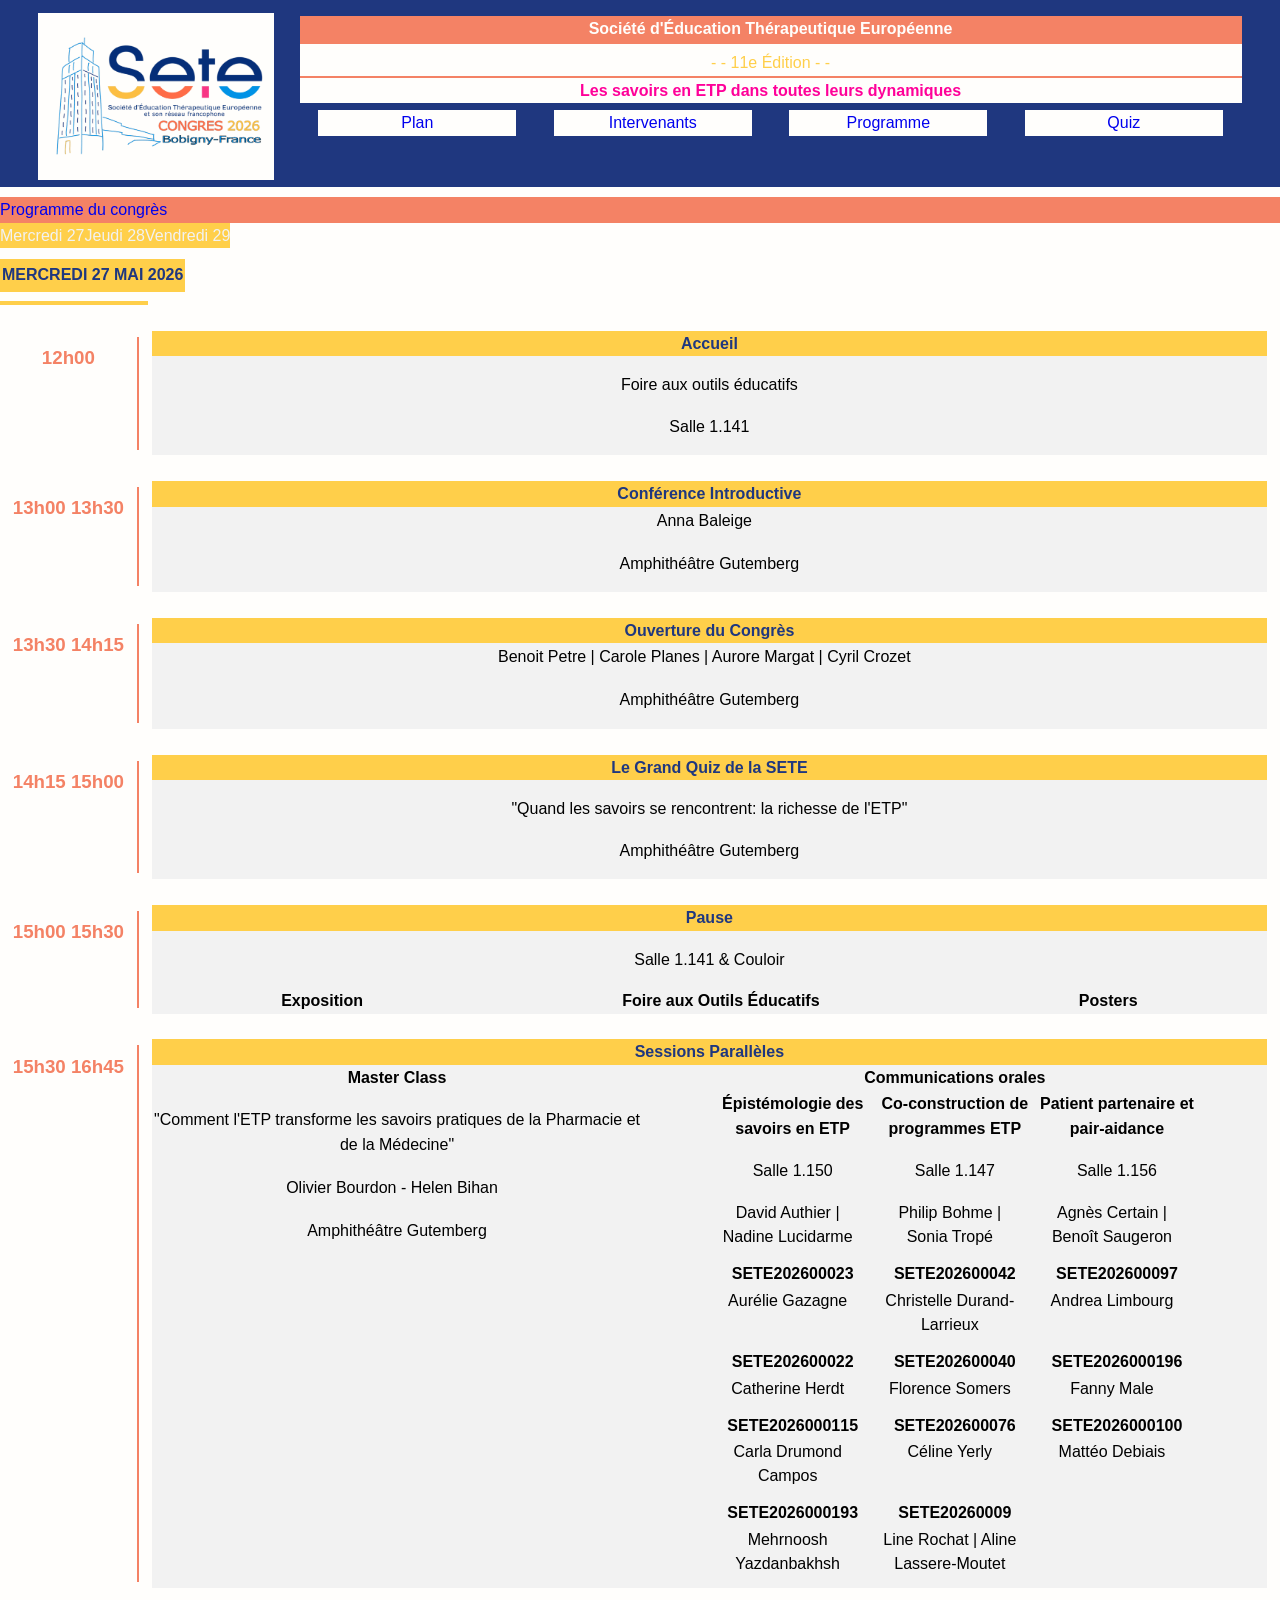
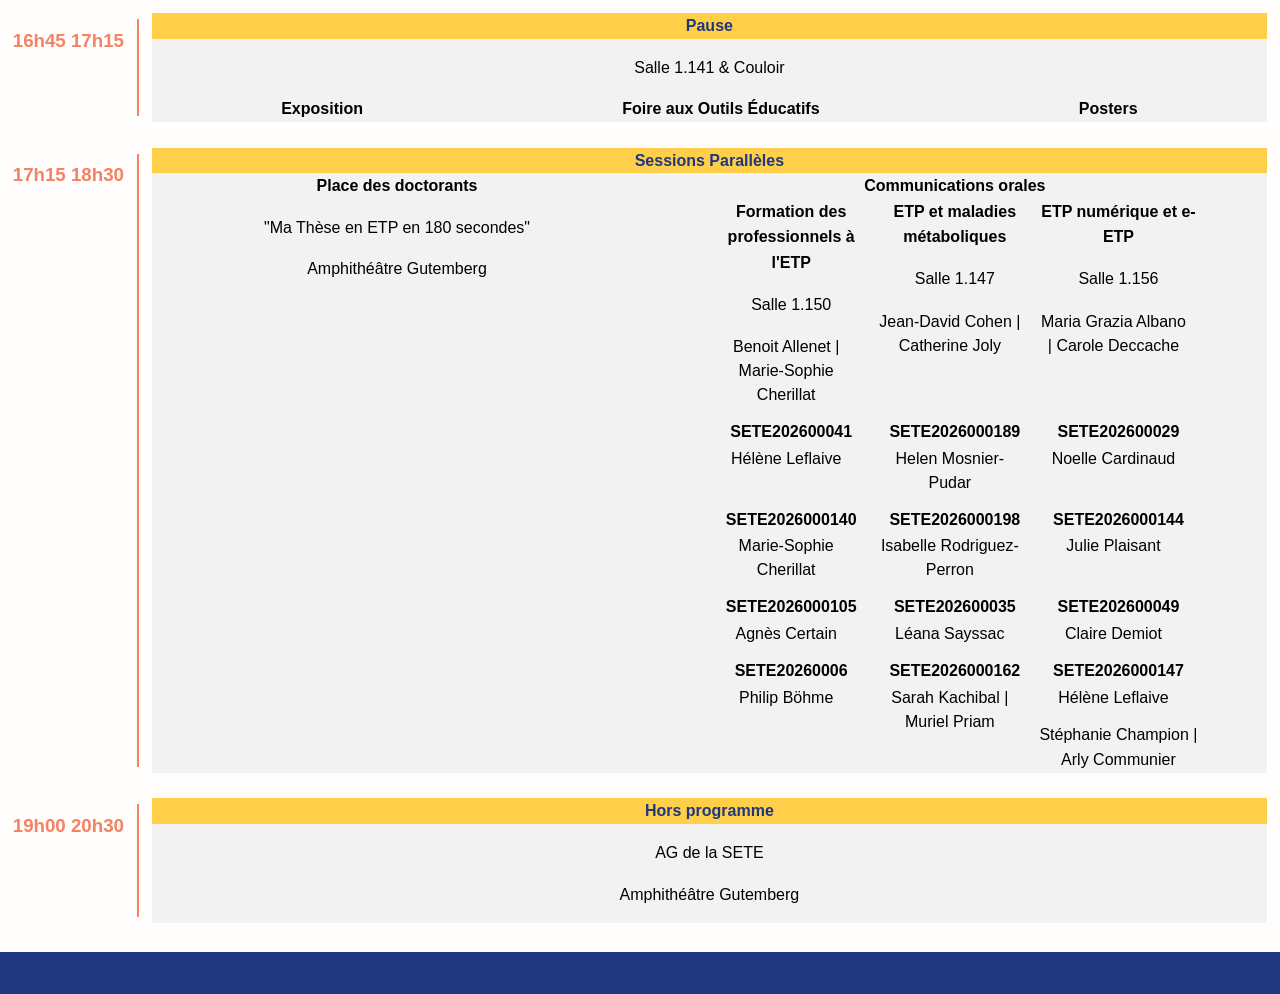
<file: seteTemplate.html>
<!DOCTYPE html>
<html lang="fr">

	<head>
		<meta charset="utf-8">
		<meta name="viewport" content="width=device-width, initial-scale=1.0">
		<link rel="stylesheet" href="seteTemplate.css"/>
		<link rel="stylesheet" href="https://cdnjs.cloudflare.com/ajax/libs/font-awesome/4.7.0/css/font-awesome.min.css">
		
		<title>Programme Congrès SETE 2026</title>
	</head>
	
	<body>
		<div class="pageSETE">
	
			<div class="headerOutter">
				<header class="header">
					<div class="headerInner">
					
						<div class="dynamicHeader">
						
							<div class="desktopHeader">
				
								<div class="logoSETE">
									<img class="imgSETE" src="images/LogoSETE26V4.png" alt="Logo de la SETE" />
								</div>
					
								<div class="menuSETE">
								
									<div class="titleSETE">
										<p class="titleSETE-text">
											<b>
												Société d'Éducation Thérapeutique Européenne
											</b>
											
											<p class="edition">
												- - 11e Édition - -
											</p>
											
											<div class="themeSETE">
												<b>
													Les savoirs en ETP dans toutes leurs dynamiques
												</b>
											</div>
										</p>
									</div>
									
									<ul class="tabsSETE">
										
										<li class="seteTab">
											<a href="pdfs/plan.pdf">
												Plan
											</a>
										</li>
											
										<li class="seteTab" onclick="openTab('Intervenants')">
											<a href="#feat">
												Intervenants
											</a>
										</li>
											
										<li class="seteTab" onclick="openTab('Programme')">
											<a href="#schedule">
												Programme
											</a>
										</li>
											
										<li class="seteTab" onclick="openTab('Quiz')">
											<a href="#quiz">
												Quiz
											</a>
										</li>
										
									</ul>
								</div>
						
							</div>
							
							<!-- Mobile Header -->
							
							<div class="mobileHeader">
							
							
								<div class="siteMobile">
								
									<div class="titleSETE-Mobile">
								
										<div class="logoSETE-Mobile">
											<img class="imgSETE-Mobile" src="images/LogoSETE26V4.png" alt="Logo de la SETE" />
										</div>

										<div class="titleSETE-textMobile">
											<b class="SETE-Mobile">
												Société d'Éducation Thérapeutique Européenne
											</b>
											<p class="edition-Mobile">
												- - 11e Édition - -
											</p>
										</div>
									
									</div>
								
									<div class="themeSETE-Mobile">
										<b>
										Les savoirs en ETP dans toutes leurs dynamiques
										</b>
									</div>
								
								</div>
				
								
								
								<div class="topNav">
								
								
									
									<a href="javascript:void(0);" class="icon" onclick="openTabMobile()">
										<i class="fa fa-bars">
										</i>
									</a>
									
									<ul id="mobileTabs" class="tabsSETE-Mobile">

										<li class="mobileMenu-Content">
											<a href="pdfs/plan.pdf">
												Plan
											</a>
										</li>
										
										<li class="mobileMenu-Content" onclick="openTab('Intervenants')">
											<a href="#feat">
												Intervenants
											</a>
										</li>
										
										<li class="mobileMenu-Content" onclick="openTab('Programme')">
											<a href="#schedule" class="active">
												Programme
											</a>
										</li>
										
										<li class="mobileMenu-Content" onclick="openTab('Quiz')">
											<a href="#quiz">
												Quiz
											</a>
										</li>
									
										
									</ul>
									
									
								</div>
								
								
									
									
								
						
							</div> 
							
							<!--  -->
						</div>
					</div>
				</header>
			</div>
		
			<div class="mainOutter">
				<div class="main">
					<div class="mainInner">
						<!-- Intervenants -->
						<div id="Intervenants" class="tab" style="display: none">
						
						<!-- Note: Inconsistence concernant la position des noms -->
							<!--<table>
							
							<tr>
								<th>
									Carole Planes
								</th>
								
								<td>
									carole.planes@aphp.fr
								</td>
								
								<td>
									Directrice UFR SMBH
								</td>
							</tr>
							
							<tr>
								<th>
									Anna Baleige
								</th>
								
								<td>
									baleige.a@gmail.com
								</td>
								
								<td>
									Médecin psychiatre, sexologue, docteur en santé publique, Doctorante LEPS UR3412, Chaire Engagement des Patients
								</td>
							</tr>
							
							<tr>
								<th>
									Bourdon Olivier
								</th>
								
								<td>
									olivier.bourdon@aphp.fr
								</td>
								
								<td>
									PU-PH Pharmacie AP-HP
								</td>
							</tr>
							
							<tr>
								<th>
									Helen Bihan
								</th>
								
								<td>
									helene.bihan@aphp.fr
								</td>
								
								<td>
									PU-PH Endocrinologie AP-HP
								</td>
							</tr>
							
							<tr>
								<th>
									Las Vergnas Olivier
								</th>
								
								<td>
									olivier.lasvergnas@parisnanterre.fr
								</td>
								
								<td>
									<ul>
										<li>
											Prof émérite ApForD-Cref Université Paris Nanterre
										</li>
									
										<li>
											Associé Trigone-Cirel Université de LIlle 
										</li>
									
										<li>
											Animateur Communauté CoReS
										</li>
									</ul>
								</td>
							</tr>
							
							<tr>
								<th>
									Sébastien Colson
								</th>
								
								<td>
									sebastien.colson@univ-amu.fr
								</td>
								
								<td>
									Professeur des Universités en Sciences Infirmières, Directeur de l'Ecole des sciences infirmières, UR3279-CEReSS, Faculté SMPM, Aix-Marseille Université Président de la section 92 sciences infirmières du CNU
								</td>
							</tr>
							
							<tr>
								<th>
									Antonacci Tomaso
								</th>
								
								<td>
									tomaso.antonacci@gmail.com
								</td>
								
								<td>
								
								</td>
							</tr>
							
							<tr>
								<th>
									Grandjean Nathalie
								</th>
								
								<td>
									nathalie.grandjean@uclouvain.be
								</td>
								
								<td>
									Dr. Nathalie Grandjean,  UCLouvain, Belgique
								</td>
							</tr>
							
							<tr>
								<th>
									Cohen Jean David
								</th>
								
								<td>
									jd-cohen@chu-montpellier.fr
								</td>
								
								<td>
								Rhumatologue au CHU de Montpellier :SETE
								</td>
							</tr>
							
							<tr>
								<th>
									Olivia Gross
								</th>
								
								<td>
									olivia.gross@univ-paris13.fr
								</td>
								
								<td>
									MCF-HDR 70e directrice adjointe LEPS
								</td>
							</tr>
							
							</table>-->
							
							<div class="communicationsOrales">
							
							<span class="orale">
								<div class="intervenantsNoms">
									Carole Planes
								</div>
							</span>
								
							<span class="orale">
								<div class="intervenantsEmail">
									carole.planes@aphp.fr
								</div>
							</span>
								
							<span class="orale">
								<div class="intervenantsProfession">
									Directrice UFR SMBH
								</div>
							</span>
							
							<span class="orale">
								<div class="intervenantsNoms">
									Anna Baleige
								</div>
							</span>
								
							<span class="orale">
								<div class="intervenantsEmail">
									baleige.a@gmail.com
								</div>
							</span>
								
							<span class="orale">
								<div class="intervenantsProfession">
									Médecin psychiatre, sexologue, docteur en santé publique, Doctorante LEPS UR3412, Chaire Engagement des Patients
								</div>
							</span>
							
							<span class="orale">
								<div class="intervenantsNoms">
									Olivier Bourdon
								</div>
							</span>
								
							<span class="orale">
								<div class="intervenantsEmail">
									olivier.bourdon@aphp.fr
								</div>
							</span>
								
							<span class="orale">
								<div class="intervenantsProfession">
									PU-PH Pharmacie AP-HP
								</div>
							</span>
							
							<span class="orale">
								<div class="intervenantsNoms">
									Helen Bihan
								</div>
							</span>
								
							<span class="orale">
								<div class="intervenantsEmail">
									helene.bihan@aphp.fr
								</div>
							</span>
								
							<span class="orale">
								<div class="intervenantsProfession">
									PU-PH Endocrinologie AP-HP
								</div>
							</span>
							
							<span class="orale">
								<div class="intervenantsNoms">
									Olivier Las Vergnas
								</div>
							</span>
								
							<span class="orale">
								<div class="intervenantsEmail">
									olivier.lasvergnas@parisnanterre.fr
								</div>
							</span>
								
							<span class="orale">
								<div class="intervenantsProfession">
									<ul>
										<li>
											Prof émérite ApForD-Cref Université Paris Nanterre
										</li>
									
										<li>
											Associé Trigone-Cirel Université de LIlle 
										</li>
									
										<li>
											Animateur Communauté CoReS
										</li>
									</ul>
								</div>
							</span>
							
							<span class="orale">
								<div class="intervenantsNoms">
									Sébastien Colson
								</div>
							</span>
								
							<span class="orale">
								<div class="intervenantsEmail">
									sebastien.colson@univ-amu.fr
								</div>
							</span>
								
							<span class="orale">
								<div class="intervenantsProfession">
									Professeur des Universités en Sciences Infirmières, Directeur de l'Ecole des sciences infirmières, UR3279-CEReSS, Faculté SMPM, Aix-Marseille Université Président de la section 92 sciences infirmières du CNU
								</div>
							</span>
							
							<span class="orale">
								<div class="intervenantsNoms">
									Antonacci Tomaso
								</div>
							</span>
								
							<span class="orale">
								<div class="intervenantsEmail">
									tomaso.antonacci@gmail.com
								</div>
							</span>
								
							<span class="orale">
								<div class="intervenantsProfession">
								
								</div>
							</span>
							
							<span class="orale">
								<div class="intervenantsNoms">
									Nathalie Grandjean
								</div>
							</span>
								
							<span class="orale">
								<div class="intervenantsEmail">
									nathalie.grandjean@uclouvain.be
								</div>
							</span>
								
							<span class="orale">
								<div class="intervenantsProfession">
									Dr. Nathalie Grandjean,  UCLouvain, Belgique
								</div>
							</span>
							
							<span class="orale">
								<div class="intervenantsNoms">
									Jean David Cohen
								</div>
							</span>
								
							<span class="orale">
								<div class="intervenantsEmail">
									jd-cohen@chu-montpellier.fr
								</div>
							</span>
								
							<span class="orale">
								<div class="intervenantsProfession">
								Rhumatologue au CHU de Montpellier :SETE
								</div>
							</span>
							
							<span class="orale">
								<div class="intervenantsNoms">
									Olivia Gross
								</div>
							</span>
								
							<span class="orale">
								<div class="intervenantsEmail">
									olivia.gross@univ-paris13.fr
								</div>
							</span>
								
							<span class="orale">
								<div class="intervenantsProfession">
									MCF-HDR 70e directrice adjointe LEPS
								</div>
							</span>
							
							</div>
						
						</div>
				
						<!-- PROGRAMME -->
						<div id="Programme" class="tab">
						
							<div class="programmeHeader">
						
								<div class="pdfProgram">
									<a href="pdfs/programme.pdf"> Programme du congrès </a>
								</div>
								
								<div class="menuProgramme">
									<ul class="menuProgramme-nav">
										
										<li>
										<a href="#wednesday" class="pageProgramme" onclick="openDay('mercredi')">
											Mercredi 27
										</a>
										</li>
										
										<li>
										<a href="#thursday" class="pageProgramme" onclick="openDay('jeudi')">
											Jeudi 28
										</a>
										</li>
										
										<li>
										<a href="#friday" class="pageProgramme" onclick="openDay('vendredi')">
											Vendredi 29
										</a>
										</li>
							
									</ul>
			
								</div>
							
							</div>
						
							<div id="mercredi" class="day">
							
		
								<h1 class="date">
									<div class="conventionDate">
										Mercredi 27 Mai 2026
									</div>
								</h1>
								
								<!-- On mobile, adjust the width of content within schedules -->
								<div class="schedule">
								
									<h3 class="horaires">
										12h00
									</h3>
									
									<div class="session">
										
										<div class="titreSujet">
											<b>
												Accueil
											</b>
										</div>
						
										<p class="details">
											Foire aux outils éducatifs
										</p>
										
										<p class="salle">
											Salle 1.141
										</p>
									</div>
								</div>

								<div class="schedule">
								
									<h3 class="horaires">
										13h00 13h30
									</h3>
									
									<div class="session">
										<div class="titreSujet">
											<b>
												Conférence Introductive
											</b>
										</div>
						
										<p class="intervenants">
											Anna Baleige
										</p>
										
										<p class="salle">
											Amphithéâtre Gutemberg
										</p>
									</div>
								</div>
								
								<div class="schedule">
								
									<h3 class="horaires">
										13h30 14h15
									</h3>
									
									<div class="session">
										<div class="titreSujet">
											<b>
												Ouverture du Congrès
											</b>
										</div>
						
										<p class="intervenants">
											Benoit Petre | Carole Planes | Aurore Margat | Cyril Crozet
										</p>
										
										<p class="salle">
											Amphithéâtre Gutemberg
										</p>
									</div>
								</div>
								
								<div class="schedule">
								
									<h3 class="horaires">
										14h15 15h00
									</h3>
									
									<div class="session">
										<div class="titreSujet">
											<b>
												Le Grand Quiz de la SETE
											</b>
										</div>
						
										<p class="sujet">
											"Quand les savoirs se rencontrent: la richesse de l'ETP"
										</p>
										
										<p class="salle">
											Amphithéâtre Gutemberg
										</p>
									</div>
								</div>
								
								<div class="schedule">
								
									<h3 class="horaires">
										15h00 15h30
									</h3>
									
									<div class="session">
										<div class="titreSujet">
											<b>
												Pause
											</b>
										</div>
										
										<p class="salle">
											Salle 1.141 & Couloir
										</p>
						
										<div class="communicationsOrales">
											<span class="orale">
												<div>
													<b>
														Exposition
													</b>
												</div>
											</span>
											
											<span class="orale">
												<div>
													<b>
														Foire aux Outils Éducatifs
													</b>
												</div>
											</span>
											
											<span class="orale">
												<div>
													<b>
														Posters
													</b>
												</div>
											</span>
										</div>
									</div>
								</div>
								
								<div class="schedule">
								
									<h3 class="horaires">
										15h30 16h45
									</h3>
									
									<div class="session">
										<div class="titreSujet">
											<b>
												Sessions Parallèles
											</b>
										</div>
						
										<div class="sessionJumelles">					
											<span class="jumeau">
												<div>
													<b>
														Master Class
													</b>
												
													<p class="sujet">
														"Comment l'ETP transforme les savoirs pratiques de la Pharmacie et de la Médecine"
													</p>
													
													<p class="intervenants">
														Olivier Bourdon - Helen Bihan
													</p>
													
													<p class="salle">
														Amphithéâtre Gutemberg
													</p>
												</div>
											</span>
											
											<span class="jumeau">
												<b>	Communications orales </b>
												
												<div class="communicationsOrales">
													<span class="orale">
														<div>
															<b>
																Épistémologie des savoirs en ETP
															</b>
															
															<p class="salle">
																Salle 1.150
															</p>
															
															<p class="intervenants">
																David Authier | Nadine Lucidarme
															</p>
														</div>
													</span>
													
													<span class="orale">
														<div>
															<b>
																Co-construction de programmes ETP
															</b>
															
															<p class="salle">
																Salle 1.147
															</p>
															
															<p class="intervenants">
																Philip Bohme | Sonia Tropé
															</p>
														</div>
													</span>
													
													<span class="orale">
														<div>
															<b>
																Patient partenaire et pair-aidance
															</b>
															
															<p class="salle">
																Salle 1.156
															</p>
															
															<p class="intervenants">
																Agnès Certain | Benoît Saugeron
															</p>
														</div>
													</span>
													
													<span class="orale">
														<div>
															<b>
																SETE202600023
															</b>
															
															<p class="intervenants">
																Aurélie Gazagne
															</p>
														</div>
													</span>
													
													<span class="orale">
														<div>
															<b>
																SETE202600042
															</b>
															
															<p class="intervenants">
																Christelle Durand-Larrieux
															</p>
														</div>
													</span>
													
													<span class="orale">
														<div>
															<b>
																SETE202600097
															</b>
															
															<p class="intervenants">
																Andrea Limbourg
															</p>
														</div>
													</span>
													
													<span class="orale">
														<div>
															<b>
																SETE202600022
															</b>
															
															<p class="intervenants">
																Catherine Herdt
															</p>
														</div>
													</span>
													
													<span class="orale">
														<div>
															<b>
																SETE202600040
															</b>
															
															<p class="intervenants">
																Florence Somers
															</p>
														</div>
													</span>
													
													<span class="orale">
														<div>
															<b>
																SETE2026000196
															</b>
															
															<p class="intervenants">
																Fanny Male
															</p>
														</div>
													</span>
													
													<span class="orale">
														<div>
															<b>
																SETE2026000115
															</b>
															
															<p class="intervenants">
																Carla Drumond Campos
															</p>
														</div>
													</span>
													
													<span class="orale">
														<div>
															<b>
																SETE202600076
															</b>
															
															<p class="intervenants">
																Céline Yerly
															</p>
														</div>
													</span>
													
													<span class="orale">
														<div>
															<b>
																SETE2026000100
															</b>
															
															<p class="intervenants">
																Mattéo Debiais
															</p>
														</div>
													</span>
													
													<span class="orale">
														<div>
															<b>
																SETE2026000193
															</b>
															
															<p class="intervenants">
																Mehrnoosh Yazdanbakhsh
															</p>
														</div>
													</span>
													
													<span class="orale">
														<div>
															<b>
																SETE20260009
															</b>
															
															<p class="intervenants">
																Line Rochat | Aline Lassere-Moutet
															</p>
														</div>
														
														
													</span>
													
													<span class="orale">
														<div>
															<b>
																
															</b>
														</div>
													</span>
												</div>
												
											</span>
										</div>
									</div>
								</div>

								<div class="schedule">
								
									<h3 class="horaires">
										16h45 17h15
									</h3>
									
									<div class="session">
										<div class="titreSujet">
											<b>
												Pause
											</b>
										</div>
										
										<p class="salle">
											Salle 1.141 & Couloir
										</p>
						
										<div class="communicationsOrales">
											<span class="orale">
												<div>
													<b>
														Exposition
													</b>
												</div>
											</span>
											
											<span class="orale">
												<div>
													<b>
														Foire aux Outils Éducatifs
													</b>
												</div>
											</span>
											
											<span class="orale">
												<div>
													<b>
														Posters
													</b>
												</div>
											</span>
										</div>
									
									</div>
								</div>

								<div class="schedule">
								
									<h3 class="horaires">
										17h15 18h30
									</h3>
									
									<div class="session">
										<div class="titreSujet">
											<b>
												Sessions Parallèles
											</b>
										</div>
						
										<div class="sessionJumelles">					
											<span class="jumeau">
												<div>
													<b>
														Place des doctorants
													</b>
												
													<p class="sujet">
														"Ma Thèse en ETP en 180 secondes"
													</p>
													
													
													<p class="salle">
														Amphithéâtre Gutemberg
													</p>
												</div>
											</span>
											
											<span class="jumeau">
												<b>	Communications orales </b>
												
												<div class="communicationsOrales">
													<span class="orale">
														<div>
															<b>
																Formation des professionnels à l'ETP
															</b>
															
															<p class="salle">
																Salle 1.150
															</p>
															
															<p class="intervenants">
																Benoit Allenet | Marie-Sophie Cherillat
															</p>
														</div>
													</span>
													
													<span class="orale">
														<div>
															<b>
																ETP et maladies métaboliques 
															</b>
															
															<p class="salle">
																Salle 1.147
															</p>
															
															<p class="intervenants">
																Jean-David Cohen | Catherine Joly
															</p>
														</div>
													</span>
													
													<span class="orale">
														<div>
															<b>
																ETP numérique et e-ETP
															</b>
															
															<p class="salle">
																Salle 1.156
															</p>
															
															<p class="intervenants">
																Maria Grazia Albano | Carole Deccache
															</p>
														</div>
													</span>
													
													<span class="orale">
														<div>
															<b>
																SETE202600041
															</b>
															
															<p class="intervenants">
																Hélène Leflaive
															</p>
														</div>
													</span>
													
													<span class="orale">
														<div>
															<b>
																SETE2026000189
															</b>
															
															<p class="intervenants">
																Helen Mosnier-Pudar
															</p>
														</div>
													</span>
													
													<span class="orale">
														<div>
															<b>
																SETE202600029
															</b>
															
															<p class="intervenants">
																Noelle Cardinaud
															</p>
														</div>
													</span>
													
													<span class="orale">
														<div>
															<b>
																SETE2026000140
															</b>
															
															<p class="intervenants">
																Marie-Sophie Cherillat
															</p>
														</div>
													</span>
													
													<span class="orale">
														<div>
															<b>
																SETE2026000198
															</b>
															
															<p class="intervenants">
																Isabelle Rodriguez-Perron
															</p>
														</div>
													</span>
													
													<span class="orale">
														<div>
															<b>
																SETE2026000144
															</b>
															
															<p class="intervenants">
																Julie Plaisant
															</p>
														</div>
													</span>
													
													<span class="orale">
														<div>
															<b>
																SETE2026000105
															</b>
															
															<p class="intervenants">
																Agnès Certain
															</p>
														</div>
													</span>
													
													<span class="orale">
														<div>
															<b>
																SETE202600035
															</b>
															
															<p class="intervenants">
																Léana Sayssac
															</p>
														</div>
													</span>
													
													<span class="orale">
														<div>
															<b>
																SETE202600049
															</b>
															
															<p class="intervenants">
																Claire Demiot
															</p>
														</div>
													</span>
													
													<span class="orale">
														<div>
															<b>
																SETE20260006
															</b>
															
															<p class="intervenants">
																Philip Böhme
															</p>
														</div>
													</span>
													
													<span class="orale">
														<div>
															<b>
																SETE2026000162
															</b>
															
															<p class="intervenants">
																Sarah Kachibal | Muriel Priam
															</p>
														</div>
													</span>
													
													<span class="orale">
														<div>
															<b>
																SETE2026000147
															</b>
															
															<p class="intervenants">
																Hélène Leflaive
															</p>Stéphanie Champion | Arly Communier
														</div>
													</span>
												</div>
												
											</span>
										</div>
									</div>
								</div>

								<div class="schedule">
								
									<h3 class="horaires">
										19h00 20h30
									</h3>
									
									<div class="session">
										<div class="titreSujet">
											<b>
												Hors programme
											</b>
										</div>
										
										<p>
											AG de la SETE
										</p>
										
										<p class="salle">
											Amphithéâtre Gutemberg
										</p>
										
									</div>
								</div>
		

							</div>
	
							<div id="jeudi" class="day" style="display: none">
							
								<h1 class="date">
									<div class="conventionDate">
										Jeudi 28 Mai 2026
									</div>
								</h1>
								
								<div class="schedule">
								
									<h3 class="horaires">
										08h30
									</h3>
									
									<div class="session">
										<div class="titreSujet">
											<b>
												Accueil
											</b>
										</div>
										
										<p class="salle">
											Salle 1.141 & Couloir
										</p>
						
										<div class="communicationsOrales">
											<span class="orale">
												<div>
													<b>
														Exposition
													</b>
												</div>
											</span>
											
											<span class="orale">
												<div>
													<b>
														Foire aux Outils Éducatifs
													</b>
												</div>
											</span>
											
											<span class="orale">
												<div>
													<b>
														Posters
													</b>
												</div>
											</span>
										</div>
									</div>
								</div>
								
								<div class="schedule">
								
									<h3 class="horaires">
										9h00 10h15
									</h3>
									
									<div class="session">
									
										<div class="titreSujet">
											<b>
												Sessions Parallèles
											</b>
										</div>
									
									<div class="sessionJumelles">
									
										<span class="jumeau">
										
										<div>
											<b>
												Rencontre Flash avec des Experts
											</b>
										</div>
										<p class="salle">
											Salle 1.150
										</p>
										
										<div class="communicationsOrales">
											<span class="orale">
												<div>
													<p class="intervenants">
														Pauline Carrara-Chauvin | Catherine Joly
													</p>
													
													<h4>
														 Retour d’expériences sur l’enseignement de l’ETP en partenariat avec des patients :
														 <p>
															Un éventail de possibilités
														</p>
													</h4>
												</div>
											</span>
											
											<span class="orale">
												<div>
													<p class="intervenants">
														Benoit Saugeron
													</p>
													
													<h4>
														Être coordinateur en ETP : 
														<p>
															Défis, tensions et leviers d’action
														</p>
													</h4>
												</div>
											</span>
											
											<span class="orale">
												<div>
													<p class="intervenants">
														Philip Böhme
													</p>
													
													<h4>
														 ETP et approche Responsabilité Populationnelle :
														 <p>
															Questionnement qui recouvre le lien ville-hôpital et celui de l’ETP « territoriale » et des soins primaires
														</p>
													</h4>
												</div>
											</span>
											
											<span class="orale">
												<div>
													<p class="intervenants">
														Lucie Cabrejo
													</p>
													
													<h4>
														ETP pour les soignants :
														<p>
															Comment l’ETP (ses thématiques transversales, ses outils, ses techniques d’animation, ses méthodes pédagogiques) sont profitables aussi directement pour la santé et les problématiques des professionnels de santé
														</p>
													</h4>
												</div>
											</span>
											
											<span class="orale">
												<div>
													<p class="intervenants">
														Aurelié Gazagne
													</p>
													
													<h4>
														Développement de programme en lien ville-hôpital
													</h4>
												</div>
											</span>
											
											<span class="orale">
												<div>
													<p class="intervenants">
														Magali Salles
													</p>
													
													<h4>
														Partage d’expérience sur l’ETP auprès des enfants
													</h4>
												</div>
											</span>
											
											<span class="orale">
												<div>
													<p class="intervenants">
														Marie-Sophie Cherillat | Jean-François d’Ivernois
													</p>
													
													<h4>
														 Publication scientifique :
														<p>
															Motiver les personnes à la publication de leurs travaux avec l’identification de ressources disponibles dans leur environnement
														</p>
													</h4>
												</div>
											</span>
											
											<span class="orale">
												<div>
													<p class="intervenants">
														Maria Grazia
													</p>
													
													<h4>
														 ETP en sortie d’hospitalisation (ETP sh)
													</h4>
												</div>
											</span>
											
											<span class="orale">
												<div>
													<p class="intervenants">
														Anouk Betton
													</p>
													
													<h4>
														 Effet de halo
													</h4>
												</div>
											</span>
											
											<span class="orale">
												<div>
													<p class="intervenants">
														Carole Deccache
													</p>
													
													<h4>
														 Compétences sociales VS facteurs psychosociaux : opérationnalisation et applications !
													</h4>
												</div>
											</span>
											
											<span class="orale">
												<div>
													<p class="intervenants">
														Florence Somers
													</p>
													
													<h4>
														 Un partenariat en 3D pour innover en ETP :
														 <p>
															Croiser les expériences patients/professionnels de santé/soignants éducateurs
														</p>
													</h4>
												</div>
											</span>
											
											<span class="orale">
												<div>
													<p class="intervenants">
														Josephine Thomas d'Hoste | Hubert Martin 
													</p>
													
													<h4>
														Comment sensibiliser les élus pour promouvoir la coordination de proximité de programmes adaptés à la population locale
													</h4>
												</div>
											</span>
											
											<span class="orale">
												<div>
													<p class="intervenants">
														<p> Florence Bourguet | Emilie Pompignac | Sandra Capou (UTTEP19) </p>
														<p> Agnès Certain (ResUTEP) </p>
													</p>
													
													<h4>
														De l’UTTEP à ResUTEP
													</h4>
												</div>
											</span>
										</div>
										</span>
										
										<span class="jumeau">
											<div>
												<b>
													Atelier d’expérimentation de la Rythmique Jaques-Dalcroze. Musique et danse, liens avec l’ETP
												</b>
												
												<p class="salle">
													Foyer des étudiants
													<div class="disclaimer">
														(places limitées)
													</div>
												</p>
												
												<p class="intervenants">
													Anne-Marix Chatoux | Frédéric Sittarame
												</p>
											</div>
										</span>
									
									</div>
									</div>
								</div>
								
								<div class="schedule">
								
									<h3 class="horaires">
										10h15 10h45
									</h3>
									
									<div class="session">
										<div class="titreSujet">
											<b>
												Pause
											</b>
										</div>
										
										<p class="salle">
											Salle 1.141 & Couloir
										</p>
						
										<div class="communicationsOrales">
											<span class="orale">
												<div>
													<b>
														Exposition
													</b>
												</div>
											</span>
											
											<span class="orale">
												<div>
													<b>
														Foire aux Outils Éducatifs
													</b>
												</div>
											</span>
											
											<span class="orale">
												<div>
													<b>
														Posters
													</b>
												</div>
											</span>
										</div>
									</div>
								</div>
								
								<div class="schedule">
								
									<h3 class="horaires">
										10h45 12h00
									</h3>
									
									<div class="session">
										<div class="titreSujet">
											<b>
												Sessions Parallèles
											</b>
										</div>
						
										<div class="sessionJumelles">					
											<span class="jumeau">
												<div>
													<b>
														Rencontre
													</b>
												
													<p class="sujet">
														"Approches expérientielles en santé" et sur le passage "De la reconnaissance des savoirs expérientiels des personnes concernées par des troubles de santé à la prise en considération de leur réflexivité" et les recherches en cours au sein de la communauté informelle de recherche CoReS (Coopérations réflexives en Santé, http://cores.hypotheses.or)
													</p>
													<!-- Associated Link is Not Functional -->
													
													<p class="intervenants">
														Olivier Las Vergnas
													</p>
													
													<p class="salle">
														Amphithéâtre Gutemberg
													</p>
												</div>
											</span>
											
											<span class="jumeau">
												<b>	Communications orales </b>
												
												<div class="communicationsOrales">
													<span class="orale">
														<div>
															<b>
																ETP en santé mentale
															</b>
															
															<p class="salle">
																Salle 1.150
															</p>
															
															<p class="intervenants">
																Anne-Catherine Dubois | Agnès Certain
															</p>
														</div>
													</span>
													
													<span class="orale">
														<div>
															<b>
																ETP pédiatrique
															</b>
															
															<p class="salle">
																Salle 1.147
															</p>
															
															<p class="intervenants">
																 David Authier | Marie-Sophie Cherillat
															</p>
														</div>
													</span>
													
													<span class="orale">
														<div>
															<b>
																 Littératie en santé
															</b>
															
															<p class="salle">
																Salle 1.156
															</p>
															
															<p class="intervenants">
																Aurélie Gazagne | Jean-David Cohen
															</p>
														</div>
													</span>
													
													<span class="orale">
														<div>
															<b>
																SETE202600045
															</b>
															
															<p class="intervenants">
																Adrien Paris
															</p>
															
															<h4>
																Implémentation hospitalière d’un programme d’éducation thérapeutique : CAP-TH (Comprendre, Apprendre et Prévenir les Troubles de l’Humeur) au sein de l’Unité Humeur & Anxiété des Hôpitaux Universitaires de Genève (HUG)
															</h4>
														</div>
													</span>
													
													<span class="orale">
														<div>
															<b>
																SETE202600060
															</b>
															
															<p class="intervenants">
																Laurence Debroye-Mathieu
															</p>
															
															<h4>
																 Co-construction d'un programme ETP à domicile pour enfants avec DT1
															</h4>
														</div>
													</span>
													
													<span class="orale">
														<div>
															<b>
																SETE2026000157
															</b>
															
															<p class="intervenants">
																Nicolas Buge
															</p>
															
															<h4>
																Structuration des interventions en littératie en santé en soins primaires : cartographie typologique et analyse des données probantes
															</h4>
														</div>
													</span>
													
													<span class="orale">
														<div>
															<b>
																SETE2026000176
															</b>
															
															<p class="intervenants">
																Eirini Rari
															</p>
															
															<h4>
																Agir pour les patients présentant un trouble psychotique :
																<p>
																	Analyse des effets d’un programme d’éducation thérapeutique dédié à la prévention et à la gestion de la rechute
																</p>
															</h4>
														</div>
													</span>
													
													<span class="orale">
														<div>
															<b>
																SETE2026000107
															</b>
															
															<p class="intervenants">
																Blandine Schoepfer
															</p>
															
															<h4>
																Le Diabète fait sa rentrée ! Évaluer les connaissances en diabète de type 1 chez l’enfant :
																	<p>
																		Entre exigences de l’éducation thérapeutique et absence de repères d’acquisition selon l’âge
																	</p>
															</h4>
														</div>
													</span>
													
													<span class="orale">
														<div>
															<b>
																SETE202600096
															</b>
															
															<p class="intervenants">
																Anouck Betton
															</p>
															
															<h4>
																Effet de halo et partage des savoirs en promotion de la santé :
																	<p>
																		L’expérience de l’académie populaire de la santé en Seine-Saint-Denis
																	</p>
															</h4>
														</div>
													</span>
													
													<span class="orale">
														<div>
															<b>
																SETE202600061
															</b>
															
															<p class="intervenants">
																Alice Le Divenach | Peggy Caclin
															</p>
															
															<h4>
																Recommandations régionales 2025 pour l’éducation thérapeutique du patient en addictologie :
																<p>
																	Articuler savoirs expérientiels, professionnels et institutionnels pour des parcours pérennes
																</p>
															</h4>
														</div>
													</span>
													
													<span class="orale">
														<div>
															<b>
																SETE2026000119
															</b>
															
															<p class="intervenants">
																David-Romain Bertholon
															</p>
															
															<h4>
																Premier programme d’ETP porté par une association de patients et à destination des parents réalisant les soins d’enfants souffrant d’anomalies chromosomiques rares et de troubles du développement physique et/ou cognitif :
																<p>
																	Le programme SUPRA (Super Parents Rares) 100% en distanciel
																</p>
															</h4>
														</div>
													</span>
													
													<span class="orale">
														<div>
															<b>
																SETE2026000164
															</b>
															
															<p class="intervenants">
																Margaux Sittarame | Anne Grobet
															</p>
															
															<h4>
																Pompit’up :
																	<p>
																		Apprendre à sauver des vies comme médiation à l’apprentissage du français et à la promotion de la santé cardiovasculaire chez un public migrant
																	</p>
															</h4>
														</div>
													</span>
													
													<span class="orale">
														<div>
															<b>
																SETE2026000141
															</b>
															
															<p class="intervenants">
																Sophie Pernot
															</p>
															
															<h4>
																Conception d’un diagnostic éducatif en ETP par l’apport des modèles de psychologie de la santé :
																<p>
																	Une application auprès d’une personne atteinte de schizophrénie
																</p>
															</h4>
														</div>
													</span>
													
													<span class="orale">
														<div>
															<b>
																SETE202600018
															</b>
															
															<p class="intervenants">
																Hélène Le Goff
															</p>
															
															<h4>
																Développer les compétences d’auto-soin en santé bucco-dentaire chez l’enfant atteint d’épidermolyse bulleuse héréditaire :
																<p>
																	Une démarche d’éducation thérapeutique co-construite
																</p>
															</h4>
														</div>
													</span>
													
													<span class="orale">
														<div>
															<b>
																SETE2026000114
															</b>
															
															<p class="intervenants">
																Ashveni Convence | Yves Ferrarini
															</p>
															
															<h4>
																Des savoirs expérientiels individuels à la conception d’un outil d’information à visée thérapeutique pour les personnes vivant avec le VIH (PVVIH)
															</h4>
														</div>
													</span>
												</div>
												
											</span>
										</div>
									</div>
								</div>
								
								<div class="schedule">
								
									<h3 class="horaires">
										12h05 12h30
									</h3>
									
									<div class="session">
										<div class="titreSujet">
											<b>
												Posters Tours
											</b>
										</div>
									</div>
								</div>
								
								<div class="schedule">
								
									<h3 class="horaires">
										12h30 14h30
									</h3>
									
									<div class="session">
										<div class="sessionJumelles">					
											<span class="jumeau">
												<div class="titreSujet">
													<b>
														Pause Déjeuner
													</b>
												</div>
											</span>
											
											<span class="jumeau">
												<div class="uniqueSchedule">
												
													<div class="schedule">
													<h3 class="horaires">
														12h30 13h30
													</h3>
													
													<div class="session">
														<div class="titreSujet">
															<b>
																Conférence de presse
															</b>
															
															<b class="disclaimer">
																Réservé à la presse
															</b>
														</div>
													</div>
													</div>
													
													<div class="schedule">
													<h3 class="horaires">
														13h30 14h30
													</h3>
													
														<div class="session">
														
															<div class="titreSujet">
																<b>
																	Symposia au choix
																</b>
															</div>
															
															
															
															<div class="sessionQuadruple">					
																<span class="quadruple">
																	<div>
																		<b>
																			Symposium 1
																		</b>
																	</div>
																</span>
											
																<span class="quadruple">
																	<div>
																		<b>
																			Symposium 2
																		</b>
																	</div>
																</span>
																
																<span class="quadruple">
																	<div>
																		<b>
																			Symposium 3
																		</b>
																	</div>
																</span>
																
																<span class="quadruple">
																	<div>
																		<b>
																			La SETE invite
																		</b>
																	</div>
																</span>
															</div>
															
														
															<!-- <table>
															
																<tr>
																	<th>
																		Symposium 1
																	</th>
																	
																	<th>
																		Symposium 2
																	</th>
																	
																	<th>
																		Symposium 3
																	</th>
																	
																	<th>
																		La SETE invite
																	</th>
																</tr>
																
															
															</table> -->
														
														</div>
														
													</div>
												
												</div>
											</span>
										</div>
									</div>
								</div>
								
								<div class="schedule">
								
									<h3 class="horaires">
										14h35 15h50
									</h3>
									
									<div class="session">
										<div class="titreSujet">
											<b>
												Sessions Parallèles
											</b>
										</div>
						
										<div class="sessionJumelles">					
											<span class="jumeau">
												<div>
													<b>
														Master Class
													</b>
												
													<p class="sujet">
														"Sciences infirmières et savoir"
													</p>
													
													<p class="intervenants">
														Sebastien Colson
													</p>
													
													<p class="salle">
														Amphithéâtre Gutemberg
													</p>
												</div>
											</span>
											
											<span class="jumeau">
												<b>	Communications orales </b>
												
												<!--<div class="sessionTriple">
													<span class="triple">Expositions</span>
													<span class="triple">Foires aux Outils Éducatifs</span>
													<span class="triple">Posters</span>
												</div>-->
												
												<!-- <table>
													<tr>
														<th>
															ETP
														</th>
														
														<th>
															ETP
														</th>
														
														<th>
															ETP
														</th>
													</tr>
													
													<tr>
														<td>
															SETE
														</td>
														
														<td>
															SETE
														</td>
														
														<td>
															SETE
														</td>
													</tr>
													
													<tr>
														<td>
															SETE
														</td>
														
														<td>
															SETE
														</td>
														
														<td>
															SETE
														</td>
													</tr>
													
													<tr>
														<td>
															SETE
														</td>
														
														<td>
															SETE
														</td>
														
														<td>
															SETE
														</td>
													</tr>
													
													<tr>
														<td>
															SETE
														</td>
														
														<td>
															SETE
														</td>
														
														<td>
															SETE
														</td>
													</tr>
												</table> -->
												
												<div class="communicationsOrales">
													<span class="orale">
														<div>
															<b>
																ETP
															</b>
														</div>
													</span>
													
													<span class="orale">
														<div>
															<b>
																ETP
															</b>
														</div>
													</span>
													
													<span class="orale">
														<div>
															<b>
																ETP
															</b>
														</div>
													</span>
													
													<span class="orale">
														<div>
															<b>
																SETE
															</b>
														</div>
													</span>
													
													<span class="orale">
														<div>
															<b>
																SETE
															</b>
														</div>
													</span>
													
													<span class="orale">
														<div>
															<b>
																SETE
															</b>
														</div>
													</span>
													
													<span class="orale">
														<div>
															<b>
																SETE
															</b>
														</div>
													</span>
													
													<span class="orale">
														<div>
															<b>
																SETE
															</b>
														</div>
													</span>
													
													<span class="orale">
														<div>
															<b>
																SETE
															</b>
														</div>
													</span>
													
													<span class="orale">
														<div>
															<b>
																SETE
															</b>
														</div>
													</span>
													
													<span class="orale">
														<div>
															<b>
																SETE
															</b>
														</div>
													</span>
													
													<span class="orale">
														<div>
															<b>
																SETE
															</b>
														</div>
													</span>
													
													<span class="orale">
														<div>
															<b>
																SETE
															</b>
														</div>
													</span>
													
													<span class="orale">
														<div>
															<b>
																SETE
															</b>
														</div>
													</span>
													
													<span class="orale">
														<div>
															<b>
																SETE
															</b>
														</div>
													</span>
												</div>
												
												
											</span>
										</div>
									</div>
								</div>
								
								<div class="schedule">
								
									<h3 class="horaires">
										15h50 16h20
									</h3>
									
									<div class="session">
										<div class="titreSujet">
											<b>
												Pause
											</b>
										</div>
						
										<div class="communicationsOrales">
											<span class="orale">
												<div>
													<b>
														Exposition
													</b>
												</div>
											</span>
											
											<span class="orale">
												<div>
													<b>
														Foire aux Outils Éducatifs
													</b>
												</div>
											</span>
											
											<span class="orale">
												<div>
													<b>
														Posters
													</b>
												</div>
											</span>
										</div>
									</div>
								</div>
								
								<div class="schedule">
								
									<h3 class="horaires">
										16h20 17h35
									</h3>
									
									<div class="session">
										<div class="titreSujet">
											<b>
												Sessions Parallèles
											</b>
										</div>
						
										<div class="sessionJumelles">					
											<span class="jumeau">
												<div>
													<b>
														Master Class
													</b>
												
													<p class="sujet">
														"L'expérience des patients: un levier pour transformer les pratiques professionnelles"
													</p>
													
													<p class="intervenants">
														Tomaso Antonacci
													</p>
													
													<p class="salle">
														Amphithéâtre Gutemberg
													</p>
												</div>
											</span>
											
											<span class="jumeau">
												<b>	Communications orales </b>
												
												<div class="communicationsOrales">
													<span class="orale">
														<div>
															<b>
																ETP
															</b>
														</div>
													</span>
													
													<span class="orale">
														<div>
															<b>
																ETP
															</b>
														</div>
													</span>
													
													<span class="orale">
														<div>
															<b>
																ETP
															</b>
														</div>
													</span>
													
													<span class="orale">
														<div>
															<b>
																SETE
															</b>
														</div>
													</span>
													
													<span class="orale">
														<div>
															<b>
																SETE
															</b>
														</div>
													</span>
													
													<span class="orale">
														<div>
															<b>
																SETE
															</b>
														</div>
													</span>
													
													<span class="orale">
														<div>
															<b>
																SETE
															</b>
														</div>
													</span>
													
													<span class="orale">
														<div>
															<b>
																SETE
															</b>
														</div>
													</span>
													
													<span class="orale">
														<div>
															<b>
																SETE
															</b>
														</div>
													</span>
													
													<span class="orale">
														<div>
															<b>
																SETE
															</b>
														</div>
													</span>
													
													<span class="orale">
														<div>
															<b>
																SETE
															</b>
														</div>
													</span>
													
													<span class="orale">
														<div>
															<b>
																SETE
															</b>
														</div>
													</span>
													
													<span class="orale">
														<div>
															<b>
																SETE
															</b>
														</div>
													</span>
													
													<span class="orale">
														<div>
															<b>
																SETE
															</b>
														</div>
													</span>
													
													<span class="orale">
														<div>
															<b>
																
															</b>
														</div>
													</span>
												</div>
												
											</span>
										</div>
									</div>
								</div>
							
								<div class="schedule">
								
									<h3 class="horaires">
										17h50 19h20
									</h3>
									
									<div class="session">
										<div class="titreSujet">
											<b>
												Représentation Théâtrla et Débat
											</b>
										</div>
										
										<p class="intervenants">
											avec "Nightingale, la dame à la crête de coq" par la compagnie Terraquée
										</p>
									</div>
								</div>
								
								<div class="schedule">
								
									<h3 class="horaires">
										19h30
									</h3>
									
									<div class="session">
										<div class="titreSujet">
											<b>
												Hors Programme
											</b>
										</div>
									</div>
								</div>
							
							</div>
							
							<div id="vendredi" class="day" style="display: none">
							
							
							
								<h1 class="date">
									<div class="conventionDate">
										Vendredi 29 Mai 2026
									</div>
								</h1>
								
								<div class="schedule">
								
									<h3 class="horaires">
										08h30
									</h3>
									
									<div class="session">
										<div class="titreSujet">
											<b>
												Accueil
											</b>
										</div>
									</div>
								</div>
								
								<div class="schedule">
								
									<h3 class="horaires">
										09h00 10h10
									</h3>
									
									<div class="session">
										<div class="titreSujet">
											<b>
												Propositions et Échanges: Controverse de la SETE
											</b>
										</div>
									</div>
								</div>
								
								<div class="schedule">
								
									<h3 class="horaires">
										16h20 17h35
									</h3>
									
									<div class="session">
										<div class="titreSujet">
											<b>
												Sessions Parallèles
											</b>
										</div>
						
										<div class="sessionJumelles">					
											<span class="jumeau">
												<div>
													<b>
														Atelier: L'ETP de Demain
													</b>
												</div>
											</span>
											
											<span class="jumeau">
												<b>	Communications orales </b>
												
												<div class="communicationsOrales">
													<span class="orale">
														<div>
															<b>
																ETP
															</b>
														</div>
													</span>
													
													<span class="orale">
														<div>
															<b>
																ETP
															</b>
														</div>
													</span>
													
													<span class="orale">
														<div>
															<b>
																ETP
															</b>
														</div>
													</span>
													
													<span class="orale">
														<div>
															<b>
																SETE
															</b>
														</div>
													</span>
													
													<span class="orale">
														<div>
															<b>
																SETE
															</b>
														</div>
													</span>
													
													<span class="orale">
														<div>
															<b>
																SETE
															</b>
														</div>
													</span>
													
													<span class="orale">
														<div>
															<b>
																SETE
															</b>
														</div>
													</span>
													
													<span class="orale">
														<div>
															<b>
																SETE
															</b>
														</div>
													</span>
													
													<span class="orale">
														<div>
															<b>
																SETE
															</b>
														</div>
													</span>
													
													<span class="orale">
														<div>
															<b>
																SETE
															</b>
														</div>
													</span>
													
													<span class="orale">
														<div>
															<b>
																SETE
															</b>
														</div>
													</span>
													
													<span class="orale">
														<div>
															<b>
																SETE
															</b>
														</div>
													</span>
													
													<span class="orale">
														<div>
															<b>
																SETE
															</b>
														</div>
													</span>
													
													<span class="orale">
														<div>
															<b>
																SETE
															</b>
														</div>
													</span>
													
													<span class="orale">
														<div>
															<b>
																
															</b>
														</div>
													</span>
												</div>
												
											</span>
										</div>
									</div>
								</div>
								
								<div class="schedule">
								
									<h3 class="horaires">
										11h30 11h45
									</h3>
									
									<div class="session">
										<div class="titreSujet">
											<b>
												Pause
											</b>
										</div>
									</div>
								</div>
								
								<div class="schedule">
								
									<h3 class="horaires">
										11h45 12h45
									</h3>
									
									<div class="session">
										<div class="titreSujet">
											<b>
												Remise des Prix SETE
											</b>
										</div>
						
										<div class="communicationsOrales">
											<span class="orale">
												<div>
													<b>
														Conférence de Clôture
													</b>
													
													<p class="intervenants">
														Olivia Gross
													</p>
												</div>
											</span>
											
											<span class="orale">
												<div>
													<b>
														Restitution du Micro-Trottoir
													</b>
												</div>
											</span>
											
											<span class="orale">
												<div>
													<b>
														Remise des Prix SETE
													</b>
													
													<div class="communicationsOrales">
													
														<span class="orale">
															<div>
																Communication Orale
															</div>
														</span>
														
														<span class="orale">
															<div>
																Poster
															</div>	
														</span>
														
														<span class="orale">
															<div>
																Coup de Cœur
															</div>
														</span>
														
														<span class="orale">
															<div>
																Outils Éducatif
															</div>
														</span>
														
														<span class="orale">
															<div>
																Publication ETP-TPE
															</div>
														</span>
														
														<span class="orale">
															<div>
																Thèse en ETP en 180 secondes
															</div>
														</span>
														
													</div>
												</div>
											</span>
										</div>
									</div>
								</div>
								
								<div class="schedule">
								
									<h3 class="horaires">
										13h00
									</h3>
									
									<div class="session">
										<div class="titreSujet">
											<b>
												Clôture du Congrès
											</b>
										</div>
									</div>
								</div>
							
							</div>
	
						</div>
				
					</div>
				</div>
			</div>
		
			<div class="footerOutter">
				<footer class="footer">
					<div class="footerInner">
				
						<p>
						
						</p>
				
				
					</div>
				</footer>
			</div>
	
		</div>
	
	
	<script>
function openTab(seteTab) {
	var i;
	var x = document.getElementsByClassName("tab");
	for (i = 0; i < x.length; i++) {
		x[i].style.display = "none";}
	document.getElementById(seteTab).style.display = "block";
}

	</script>
	
	<script>
function openTabMobile() {
  var i;
  var x = document.getElementById("mobileTabs");
  if (x.style.display === "block") {
    x.style.display = "none";
  } else {
    x.style.display = "block";
  }
}

	</script>
	
	<script>
function openDay(dayName) {
	var i;
	var x = document.getElementsByClassName("day");
	for (i = 0; i < x.length; i++) {
		x[i].style.display = "none";}
	document.getElementById(dayName).style.display = "block";
}
	</script>
	
	</body>
	
</html>
</file>
<file: seteTemplate.css>
*
{
	box-sizing: border-box;
	
	-webkit-box-sizing: inherit;
	-webkit-font-smoothing: antialiased;
	-moz-osx-font-smoothing: grayscale;
}

/*
{
	word-break: break-word;
}
*/

body
{
	-webkit-font-feature-settings: "kern","liga","pnum";
	font-feature-settings: "kern","liga","pnum";
	font-style: normal;
	font-weight: 400;
  
	background-color: #F2F2F2;
	font-family: Chivo, "Helvetica Neue", Helvetica, Arial, sans-serif;
	
	margin: 0;
	line-height: 1.6;
}

.pageSETE
{
	max-width: 1440px;
	margin: 0 auto;
	background-color: #FFFEFC;
	
	display: grid;
	grid-template-areas:
	'header'
	'main'
	'footer';
	gap: 10px;
}

.desktopHeader, .mobileHeader, /*.titleSETE-MOBILE, .titleSETE-textMobile,*/ .tabsSETE, .schedule
{
	display: flex;
	flex-direction: row;
}



/* -- DESKTOP HEADER -- */

.header
{
	text-align: center;
	grid-area: header;
	
	background-color: #1F377F;
}

img
{
	max-width: 100%;
	height: auto;
}

.imgSETE, .imgSETE-Mobile
{
	background-color: #FFFEFC;
}

.logoSETE
{
	width: 20%;
	margin: 1% 1% 0 3%;
}

.titleSETE
{
	background-color: #FFFEFC;
}

.titleSETE-text
{
	color: #FFFEFC;
	background-color: #F48265;
	
	border-bottom: 2px solid;
	border-color: #F48265;
}

.edition
{
	border-bottom: 2px solid;
	border-color: #F48265;
	
	color: #FFCF4A;
	margin: -1% 0% 2% 0%;
}

.themeSETE
{
	color: #FF0099;
	margin: -2% 0% -6% 0%;
}

.menuSETE
{
	width: 80%;
	margin: 0 3% 0 1%;
}

a
{
	text-decoration: none;
}

ul
{
	list-style-type: none;
	margin: 0;
	padding: 0;
}

.seteTab
{
	width: 25%;
	margin: 5% 2% 0 2%;
	background-color: #FFFEFC;
}

.seteTab a:hover
{
	background-color: #F48265;
	color: #FFFEFC;
}

.seteTab a:active
{
	background-color: #F2F2F2;
}

/* -- -- */



/* -- MOBILE HEADER -- */

/*
.titleSETE-MOBILE
{
	width: 66%;
}

.SETE-Mobile
{
	width: 50%;
}

.themeSETE-Mobile
{
	width: 50%;
}

.titleSETE-textMobile, .SETE-Mobile, .themeSETE-Mobile
{
	font-size: 4vw;
}

/* .tabsSETE-Mobile*//*.titleSETE-MOBILE, .titleSETE-textMobile
{
	display: flex;
	flex-direction: row;
}

.siteMobile
{
	display: flex;
	flex-direction: column;
}

.titleSETE-textMobile
{
	width: 25%;
}

.logoSETE-Mobile
{
	margin: 1% 0 0 1%;
	width: 25%;
}
*/
.mobileHeader
{
	display: flex;
	flex-direction: row;
	
	font-size: 3vw;
}

.siteMobile
{
	width: 100%;
	display: flex;
	flex-direction: column;
}

.titleSETE-Mobile
{
	width: 75%;
	display: flex;
	flex-direction: row;
}

.logoSETE-Mobile
{
	width: 100%;
	
	margin: 2% 2% 0 2%;
}


.titleSETE-textMobile
{
	width: 100%;
	display: flex;
	flex-direction: column;
	padding: 0;
	margin: 0;
}

.SETE-Mobile
{
	color: #F48265;
	font-size: 3vw;
	margin: 6% -64% 0% 4%;
	background-color: #FFFEFC;
	padding: 0;
}

.edition-Mobile
{
	background-color: #FFCF4A;
	padding: 0;
	margin: 20% -64% 0 32%;
	width: 100%;
}

.themeSETE-Mobile
{
	width: 100%;
	margin: 1% 0 2% 0;
	padding: 1% 20% 1% 0;
	
	background-color: #FFFEFC;
	color: #FF0099;
	
	display: block;
	text-align: right;
}

.topNav
{
	overflow: hidden;
	position: relative;
	
	width: 20%
}

#mobileTabs
{
	display: none;
	position: fixed;
	margin: 16% 0 0 0;
}

.icon
{
	width: 100%;
	margin-top: 5%;
}

.topNav a
{
	padding: 20% 100% 20% 0;
	text-decoration: none;
	font-size: 3vw;
	display: block;
	
	background-color: #F2F2F2;
	border: 2px solid;
	border-color: #F2F2F2;
	color: #1F377F;
}

.topNav a.icon
{
	display: block;
	position: absolute;
	background-color: #1F377F;
	border-color: #1F377F;
	color: #FFFEFC;
}

.topNav a:hover
{
	background-color: #DDDDDD;
	color: #1F377F;
	
}

.topNav a:active
{
	background-color: #F48265;
}

.tabsSETE-Mobile
{
	width: 80%
}

.mobileMenu-Content
{
	width: 20%;
	display: overflow;
}

/* -- -- */



/* -- MAIN PAGE -- */

.main
{
	grid-area: main;
}

.intervenantsNoms
{
	border-right: 2px solid;
	border-color: ##F48265;
	color: #FFFEFC;
	background-color: #F48265;
	
	margin: 5% 10% 5% 15%
}

.intervenantsEmail
{
	margin: 2% 0% 0% -3%;
	border-right: 2px solid;
	border-color: #F0F0F0;
	
}

.intervenantsProfession
{
	margin: 0% 0% 15% 15%;
}

/*#programLead, */.sessionJumelles, .sessionTriple/*, .sessionQuadruple*/
{
	display: flex;
	flex-direction: row;
}

.pdfProgram
{
	text-align: center;
	background-color: #F48265;
	display: flex;
}

/*.date, .pdfProgram
{
	width: 25%;
}

.padding
{
	width: 50%;
}*/


.uniqueSchedule
{
	display: flex;
	flex-direction: column;
}

.sessionQuadruple
{
	display: grid;
	grid-template-columns: auto auto;
}

.communicationsOrales
{
	display: grid;
	grid-template-columns: auto auto auto;
}



/* Taken from a previous version, Needs polishing */

.menuProgramme-nav
{
	display: flex;
	flex-direction: row;
}

.menuProgramme a
{
	width: 100%;
	display: block;
	
	margin: 0;
	padding: 0;
	
	background-color: #FFCF4A;
	color: #F2F2F2;
	
	
	text-decoration: none;
}

.menuProgramme a:hover
{
	background-color: #F48265;
	border-color: #1F377F;
	color: #1F377F;
}

.menuProgramme a:active
{
	background-color: #1F377F;
	border-color: #1F377F;
	color: #1F377F;
}

.pageProgramme
{
	padding: 0;
}

.date
{
	font-size: 16px;
	line-height: 1.8em;
	margin-bottom: 1%;
	color: #1F377F;
	position: relative;
	display: inline-block;
}

.date:after
{
	content: ''; /*Create the line under the date*/
	display: block;
	max-width: 80%;
	height: 4px;
	background: #FFCF4A;
	margin-top: 2%;
}

.conventionDate
{
	background: #FFCF4A;
	text-transform: uppercase;

	border: 2px solid;
	border-color: #FFCF4A;

	margin: 0 0 5%;
	max-width: 100%;

	text-align: center;
}

.horaires
{
	color: #F48265;
	border-color: #F48265;
	border-right: 2px solid;
	
	padding: 0.5%;
	width: 10%;
	

	text-align:center;
}

.session
{
	width: 90%;
	
	background-color: #F2F2F2;
}

.session, .jumeau, .triple, .quadruple
{
	text-align: center;

	margin: 1%;
}

.titreSujet
{
	/*border-bottom: 2px solid;
	border-color: #1F377F;*/
	background-color: #FFCF4A;
	
	color: #1F377F;
}

.jumeau
{
	width: 50%;
	margin: 0% 6% 0% 0%;
}

.triple
{
	width: 33%
}

.quadruple
{
	width: 25%
}

.intervenants
{
	line-height: 1.5em;
	position: relative;
	margin: 0px 10px 10px 0px;
	padding: 2px;
}

/* -- -- */


/* -- FOOTER -- */

footer
{
	padding: 1%;
	background-color: #1F377F;
	margin: 0.5% 0 0 0;
}

.footer
{
	text-align: center;
	grid-area: footer;
}

/* -- -- */



/* -- MEDIA QUERIES -- */

@media (max-width: 600px)
{
	.header {grid-area: 1 / span 6;}
	.main {grid-area: 2 / span 4;}
	.footer {grid-area: 3 / span 6;}
}



@media (min-width: 600px)
{
	.header {grid-area: 1 / span 6;}
	.main {grid-area: 2 / span 4;}
	.footer {grid-area: 3 / span 6;}
}



@media (min-width: 768px)
{
	.header {grid-area: 1 / span 6;}
	.main {grid-area: 2 / span 4;}
	.footer {grid-area: 3 / span 6;}
}



/*Dynamic Headers*/

@media screen and (min-width: 768px)
{
	.mobileHeader {
		display: none;
	}
}

@media screen and (max-width: 768px)
{
	.main {
		font-size: 3vw;
	}
	
	.orale {
		font-size: 2vw;
	}
	
	.conventionDate {
		font-size: 3.5vw;
		border: 1px solid;
		border-color: #FFCF4A;
	}
	
	.desktopHeader {
		display: none;
	}
	
	.logoSETE {
		width: 30%;
		margin: 0 2% 0 1%;
	}
	
	.titleSETE {
		width: 60%;
		margin: 0 0 0 0;
	}
	
	/*.icon {
		width: 10%;
		margin: 0 1% 0 2%;
	}*/
	
	.horaires {
		width: 10%;
	}
	
	.session {
		width: 90%;
	}
	
}

/**/



@media (min-width: 992px)
{
	.header {grid-area: 1 / span 6;}
	.main {grid-area: 2 / span 4;}
	.footer {grid-area: 3 / span 6;}
}



@media (min-width: 1024px)
{
	.header {position: relative; z-index: 1000; grid-area: 1 / span 6;}
	.main {grid-area: 2 / span 4;}
	.footer {grid-area: 3 / span 6;}
}



@media (min-width: 1200px)
{
	.header {position: relative; z-index: 1000; grid-area: 1 / span 6;}
	.main {grid-area: 2 / span 4;}
	.footer {grid-area: 3 / span 6;}
}
</file>
